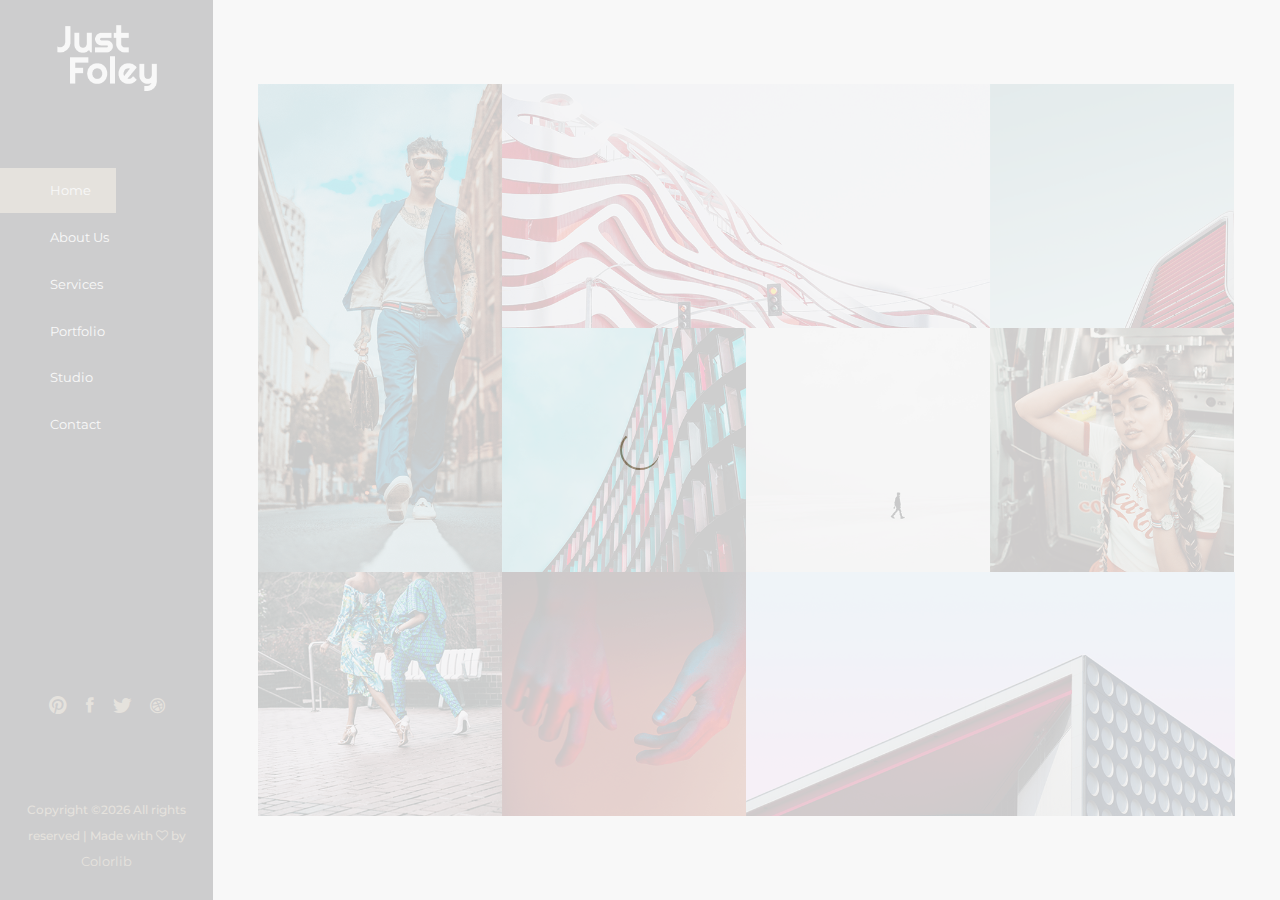
<file: index.html>
<!DOCTYPE html>
<html lang="en">
<head>
    <!-- ========== Meta Tags ========== -->
    <meta charset="UTF-8">
    <meta name="description" content="Just Foley">
    <meta name="keywords" content="Foley, Just Foley, Sound Artist, Mixing, AFX">
    <meta name="viewport" content="width=device-width, initial-scale=1, maximum-scale=1">
    <!-- ========== Title ========== -->
    <title> Just Foley</title>
    <!-- ========== Favicon Ico ========== -->
    <!--<link rel="icon" href="fav.ico">-->
    <!-- ========== STYLESHEETS ========== -->
    <!-- Bootstrap CSS -->
    <link href="assets/css/bootstrap.min.css" rel="stylesheet">
    <!-- Fonts Icon CSS -->
    <link href="assets/css/font-awesome.min.css" rel="stylesheet">
    <link href="assets/css/et-line.css" rel="stylesheet">
    <link href="assets/css/ionicons.min.css" rel="stylesheet">
    <!-- Carousel CSS -->
    <link href="assets/css/slick.css" rel="stylesheet">
    <!-- Magnific-popup -->
    <link rel="stylesheet" href="assets/css/magnific-popup.css">
    <!-- Animate CSS -->
    <link rel="stylesheet" href="assets/css/animate.min.css">
    <!-- Custom styles for this template -->
    <link href="assets/css/main.css" rel="stylesheet">
</head>
<body>
<div class="loader">
    <div class="loader-outter"></div>
    <div class="loader-inner"></div>
</div>

<div class="body-container container-fluid">
    <a class="menu-btn" href="javascript:void(0)">
        <i class="ion ion-grid"></i>
    </a>
    <div class="row justify-content-center">
        <!--=================== side menu ====================-->
        <div class="col-lg-2 col-md-3 col-12 menu_block">

            <!--logo -->
            <div class="logo_box">
                <a href="#">
                    <img src="assets/img/logo.png" alt="cocoon">
                </a>
            </div>
            <!--logo end-->

            <!--main menu -->
            <div class="side_menu_section">
                <ul class="menu_nav">
                    <li class="active">
                        <a href="index.html">
                            Home
                        </a>
                    </li>
                    <li>
                        <a href="about.html">
                            About Us
                        </a>
                    </li>
                    <li>
                        <a href="services.html">
                            Services
                        </a>
                    </li>
                    <li>
                        <a href="portfolio.html">
                            Portfolio
                        </a>
                    </li>
                    <li>
                        <a href="blog.html">
                            Studio
                        </a>
                    </li>
                    <li>
                        <a href="contact.html">
                            Contact
                        </a>
                    </li>
                </ul>
            </div>
            <!--main menu end -->

            <!--social and copyright -->
            <div class="side_menu_bottom">
                <div class="side_menu_bottom_inner">
                    <ul class="social_menu">
                        <li>
                            <a href="#"> <i class="ion ion-social-pinterest"></i> </a>
                        </li>
                        <li>
                            <a href="#"> <i class="ion ion-social-facebook"></i> </a>
                        </li>
                        <li>
                            <a href="#"> <i class="ion ion-social-twitter"></i> </a>
                        </li>
                        <li>
                            <a href="#"> <i class="ion ion-social-dribbble"></i> </a>
                        </li>
                    </ul>
                    <div class="copy_right">
                        <!-- Link back to Colorlib can't be removed. Template is licensed under CC BY 3.0. -->
                        <p class="copyright">Copyright &copy;<script>document.write(new Date().getFullYear());</script> All rights reserved | Made with <i class="fa fa-heart-o" aria-hidden="true"></i> by <a href="https://colorlib.com" target="_blank">Colorlib</a></p>
                        <!-- Link back to Colorlib can't be removed. Template is licensed under CC BY 3.0. -->
                    </div>
                </div>
            </div>
            <!--social and copyright end -->

        </div>
        <!--=================== side menu end====================-->

        <!--=================== content body ====================-->
        <div class="col-lg-10 col-md-9 col-12 body_block  align-content-center">
            <div class="portfolio">
                <div class="container-fluid">
                    <!--=================== masaonry portfolio start====================-->
                    <div class="grid img-container justify-content-center no-gutters">
                        <div class="grid-sizer col-sm-12 col-md-6 col-lg-3"></div>
                        <div class="grid-item branding  col-sm-12 col-md-6 col-lg-3">
                            <a href="assets/img/portfolio/home-port1.png" title="project name 1">
                                <div class="project_box_one">
                                    <img src="assets/img/portfolio/home-port1.png" alt="pro1" />
                                    <div class="product_info">
                                        <div class="product_info_text">
                                            <div class="product_info_text_inner">
                                                <i class="ion ion-plus"></i>
                                                <h4>project name</h4>
                                            </div>
                                        </div>
                                    </div>
                                </div>
                            </a>
                        </div>
                        <div class="grid-item  branding architecture  col-sm-12 col-md-6">
                            <a href="assets/img/portfolio/home-port2.png" title="project name 2">
                                <div class="project_box_one">
                                    <img src="assets/img/portfolio/home-port2.png" alt="pro1" />
                                    <div class="product_info">
                                        <div class="product_info_text">
                                            <div class="product_info_text_inner">
                                                <i class="ion ion-plus"></i>
                                                <h4>project name</h4>
                                            </div>
                                        </div>
                                    </div>
                                </div>
                            </a>
                        </div>
                        <div class="grid-item  design col-sm-12 col-md-6 col-lg-3">
                            <a href="assets/img/portfolio/home-port3.png" title="project name 5">
                                <div class="project_box_one">
                                    <img src="assets/img/portfolio/home-port3.png" alt="pro1" />
                                    <div class="product_info">
                                        <div class="product_info_text">
                                            <div class="product_info_text_inner">
                                                <i class="ion ion-plus"></i>
                                                <h4>project name</h4>
                                            </div>
                                        </div>
                                    </div>
                                </div>
                            </a>
                        </div>
                        <div class="grid-item  photography design col-sm-12 col-md-6 col-lg-3">
                            <a href="assets/img/portfolio/home-port4.png" title="project name 5">
                                <div class="project_box_one">
                                    <img src="assets/img/portfolio/home-port4.png" alt="pro1" />
                                    <div class="product_info">
                                        <div class="product_info_text">
                                            <div class="product_info_text_inner">
                                                <i class="ion ion-plus"></i>
                                                <h4>project name</h4>
                                            </div>
                                        </div>
                                    </div>
                                </div>
                            </a>
                        </div>
                        <div class="grid-item  branding photography  col-sm-12 col-md-6 col-lg-3">
                            <a href="assets/img/portfolio/home-port5.png" title="project name 5">
                                <div class="project_box_one">
                                    <img src="assets/img/portfolio/home-port5.png" alt="pro1" />
                                    <div class="product_info">
                                        <div class="product_info_text">
                                            <div class="product_info_text_inner">
                                                <i class="ion ion-plus"></i>
                                                <h4>project name</h4>
                                            </div>
                                        </div>
                                    </div>
                                </div>
                            </a>
                        </div>
                        <div class="grid-item   architecture design col-sm-12 col-md-6 col-lg-3">
                            <a href="assets/img/portfolio/home-port6.png" title="project name 5">
                                <div class="project_box_one">
                                    <img src="assets/img/portfolio/home-port6.png" alt="pro1" />
                                    <div class="product_info">
                                        <div class="product_info_text">
                                            <div class="product_info_text_inner">
                                                <i class="ion ion-plus"></i>
                                                <h4>project name</h4>
                                            </div>
                                        </div>
                                    </div>
                                </div>
                            </a>
                        </div>
                        <div class="grid-item  photography architecture col-sm-12 col-md-6 col-lg-3">
                            <a href="assets/img/portfolio/home-port7.png" title="project name 5">
                                <div class="project_box_one">
                                    <img src="assets/img/portfolio/home-port7.png" alt="pro1" />
                                    <div class="product_info">
                                        <div class="product_info_text">
                                            <div class="product_info_text_inner">
                                                <i class="ion ion-plus"></i>
                                                <h4>project name</h4>
                                            </div>
                                        </div>
                                    </div>
                                </div>
                            </a>
                        </div>
                        <div class="grid-item  branding design  col-sm-12 col-md-6 col-lg-3">
                            <a href="assets/img/portfolio/home-port8.png" title="project name 5">
                                <div class="project_box_one">
                                    <img src="assets/img/portfolio/home-port8.png" alt="pro1" />
                                    <div class="product_info">
                                        <div class="product_info_text">
                                            <div class="product_info_text_inner">
                                                <i class="ion ion-plus"></i>
                                                <h4>project name</h4>
                                            </div>
                                        </div>
                                    </div>
                                </div>
                            </a>
                        </div>
                        <div class="grid-item architecture  col-sm-12 col-md-6 col-lg-6">
                            <a href="assets/img/portfolio/home-port9.png" title="project name 4">
                                <div class="project_box_one">
                                    <img src="assets/img/portfolio/home-port9.png" alt="pro1" />
                                    <div class="product_info">
                                        <div class="product_info_text">
                                            <div class="product_info_text_inner">
                                                <i class="ion ion-plus"></i>
                                                <h4>project name</h4>
                                            </div>
                                        </div>
                                    </div>
                                </div>
                            </a>
                        </div>
                    </div>
                    <!--=================== masaonry portfolio end====================-->
                </div>
            </div>
        </div>
        <!--=================== content body end ====================-->
    </div>
</div>


<!-- jquery -->
<script src="assets/js/jquery.min.js"></script>
<!-- bootstrap -->
<script src="assets/js/popper.js"></script>
<script src="assets/js/bootstrap.min.js"></script>
<script src="assets/js/waypoints.min.js"></script>
<!--slick carousel -->
<script src="assets/js/slick.min.js"></script>
<!--Portfolio Filter-->
<script src="assets/js/imgloaded.js"></script>
<script src="assets/js/isotope.js"></script>
<!-- Magnific-popup -->
<script src="assets/js/jquery.magnific-popup.min.js"></script>
<!--Counter-->
<script src="assets/js/jquery.counterup.min.js"></script>
<!-- WOW JS -->
<script src="assets/js/wow.min.js"></script>
<!-- Custom js -->
<script src="assets/js/main.js"></script>
</body>
</html>
</file>
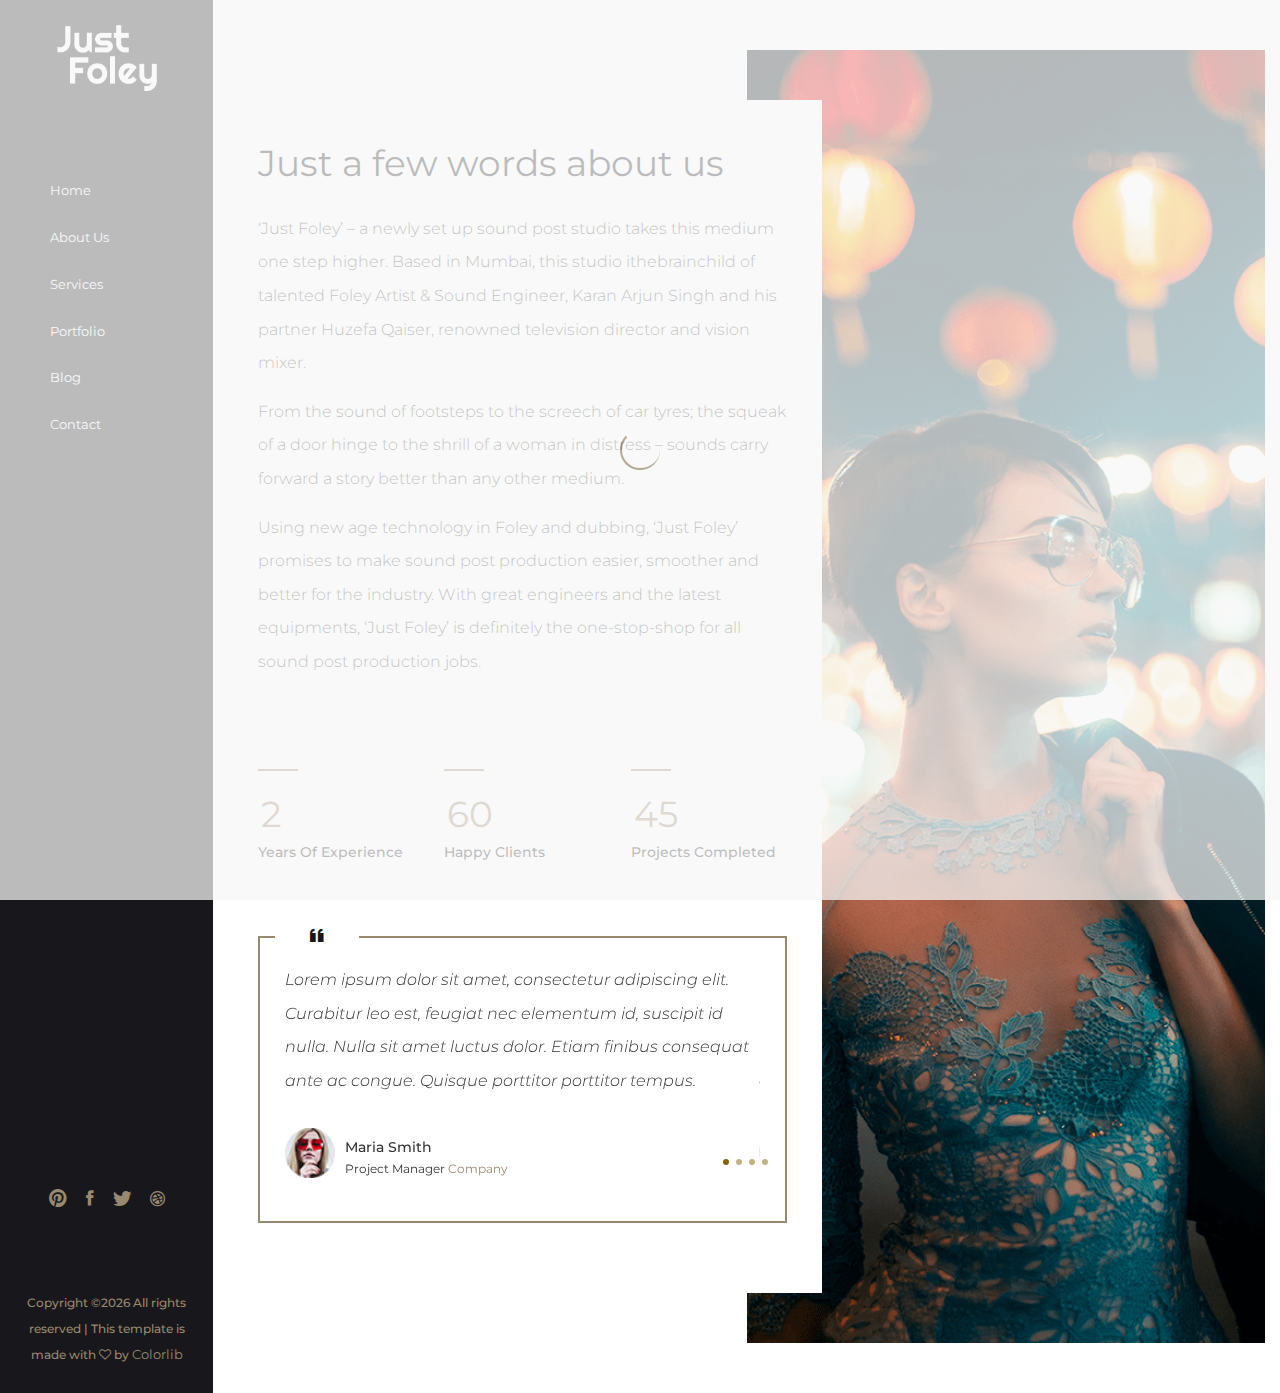
<file: about.html>
<!DOCTYPE html>
<html lang="en">
<head>
    <!-- ========== Meta Tags ========== -->
    <meta charset="UTF-8">
    <meta name="description" content="Just Foley">
    <meta name="keywords" content="Foley, Just Foley, Sound Artist, Mixing, AFX">
    <meta name="viewport" content="width=device-width, initial-scale=1, maximum-scale=1">
    <!-- ========== Title ========== -->
    <title> Just Foley</title>
    <!-- ========== Favicon Ico ========== -->
    <!--<link rel="icon" href="fav.ico">-->
    <!-- ========== STYLESHEETS ========== -->
    <!-- Bootstrap CSS -->
    <link href="assets/css/bootstrap.min.css" rel="stylesheet">
    <!-- Fonts Icon CSS -->
    <link href="assets/css/font-awesome.min.css" rel="stylesheet">
    <link href="assets/css/et-line.css" rel="stylesheet">
    <link href="assets/css/ionicons.min.css" rel="stylesheet">
    <!-- Carousel CSS -->
    <link href="assets/css/slick.css" rel="stylesheet">
    <!-- Magnific-popup -->
    <link rel="stylesheet" href="assets/css/magnific-popup.css">
    <!-- Animate CSS -->
    <link rel="stylesheet" href="assets/css/animate.min.css">
    <!-- Custom styles for this template -->
    <link href="assets/css/main.css" rel="stylesheet">
</head>
<body>
<div class="loader">
    <div class="loader-outter"></div>
    <div class="loader-inner"></div>
</div>

<div class="body-container container-fluid">
    <a class="menu-btn" href="javascript:void(0)">
        <i class="ion ion-grid"></i>
    </a>
    <div class="row justify-content-center">
        <!--=================== side menu ====================-->
        <div class="col-lg-2 col-md-3 col-12 menu_block">

            <!--logo -->
            <div class="logo_box">
                <a href="#">
                    <img src="assets/img/logo.png" alt="cocoon">
                </a>
            </div>
            <!--logo end-->

            <!--main menu -->
            <div class="side_menu_section">
                <ul class="menu_nav">
                    <li >
                        <a href="index.html">
                            Home
                        </a>
                    </li>
                    <li>
                        <a href="about.html">
                            About Us
                        </a>
                    </li>
                    <li>
                        <a href="services.html">
                            Services
                        </a>
                    </li>
                    <li>
                        <a href="portfolio.html">
                            Portfolio
                        </a>
                    </li>
                    <li>
                        <a href="blog.html">
                            Blog
                        </a>
                    </li>
                    <li>
                        <a href="contact.html">
                            Contact
                        </a>
                    </li>
                </ul>
            </div>
            <!--main menu end -->

            <!--social and copyright -->
            <div class="side_menu_bottom">
                <div class="side_menu_bottom_inner">
                    <ul class="social_menu">
                        <li>
                            <a href="#"> <i class="ion ion-social-pinterest"></i> </a>
                        </li>
                        <li>
                            <a href="#"> <i class="ion ion-social-facebook"></i> </a>
                        </li>
                        <li>
                            <a href="#"> <i class="ion ion-social-twitter"></i> </a>
                        </li>
                        <li>
                            <a href="#"> <i class="ion ion-social-dribbble"></i> </a>
                        </li>
                    </ul>
                    <div class="copy_right">
                        <!-- Link back to Colorlib can't be removed. Template is licensed under CC BY 3.0. -->
                        <p class="copyright">Copyright &copy;<script>document.write(new Date().getFullYear());</script> All rights reserved | This template is made with <i class="fa fa-heart-o" aria-hidden="true"></i> by <a href="https://colorlib.com" target="_blank">Colorlib</a></p>
                        <!-- Link back to Colorlib can't be removed. Template is licensed under CC BY 3.0. -->
                    </div>
                </div>
            </div>
            <!--social and copyright end -->

        </div>
        <!--=================== side menu end====================-->

        <!--=================== content body ====================-->
        <div class="col-lg-10 col-md-9 col-12 body_block  align-content-center">
            <div>
                <div class="img_card">
                    <div class="row justify-content-center">
                        <div class="col-md-6 col-7 content_section">
                            <div class="content_box">
                                <div class="content_box_inner">
                                    <div>
                                        <h3>
                                            Just a few words about us
                                        </h3>
                                        <p>
                                            &lsquo;Just Foley&rsquo; – a newly set up sound post studio takes this medium one step higher. Based in Mumbai, this studio ithebrainchild of talented Foley Artist & Sound Engineer, Karan Arjun Singh and his partner Huzefa Qaiser, renowned television director and vision mixer.
                                        </p>
                                        <p>
                                            From the sound of footsteps to the screech of car tyres; the squeak of a door hinge to the shrill of a woman in distress – sounds carry forward a story better than any other medium.
                                        </p>
                                        <p>
                                            Using new age technology in Foley and dubbing, &lsquo;Just Foley&rsquo; promises to make sound post production easier, smoother and better for the industry. With great engineers and the latest equipments, &lsquo;Just Foley&rsquo; is definitely the one-stop-shop for all sound post production jobs.
                                        </p>
                                        <!--=================== counter start====================-->
                                        <div class="pt50">
                                            <div class="row justify-content-center">
                                                <div class="col-12 col-md-4">
                                                    <div class="counter_box">
                                                        <div class="divider"></div>
                                                        <span class="counter">12</span>
                                                        <h5>Years of experience</h5>
                                                    </div>
                                                </div>
                                                <div class="col-12 col-md-4">
                                                    <div class="counter_box">
                                                        <div class="divider"></div>
                                                        <span class="counter">257</span>
                                                        <h5>happy clients</h5>
                                                    </div>
                                                </div>
                                                <div class="col-12 col-md-4">
                                                    <div class="counter_box">
                                                        <div class="divider"></div>
                                                        <span class="counter">192</span>
                                                        <h5>projects completed</h5>
                                                    </div>
                                                </div>
                                            </div>
                                        </div>
                                        <!--=================== counter end====================-->
                                    </div>
                                    <!--===================testimonial start====================-->
                                    <div class="testimonial_carousel mt50">

                                        <div class="testimonial_box">
                                            <p>
                                                Lorem ipsum dolor sit amet, consectetur adipiscing elit. Curabitur leo est, feugiat nec elementum id, suscipit id nulla. Nulla sit amet luctus dolor. Etiam finibus consequat ante ac congue. Quisque porttitor porttitor tempus.
                                            </p>
                                            <div class="testimonial_author">
                                                <img src="assets/img/user.png" alt="author">
                                                <h5>maria smith</h5>
                                                <p>project manager <span>company</span></p>
                                            </div>
                                        </div>

                                        <div class="testimonial_box">
                                            <p>
                                                Lorem ipsum dolor sit amet, consectetur adipiscing elit. Curabitur leo est, feugiat nec elementum id, suscipit id nulla. Nulla sit amet luctus dolor. Etiam finibus consequat ante ac congue. Quisque porttitor porttitor tempus.
                                            </p>
                                            <div class="testimonial_author">
                                                <img src="assets/img/user.png" alt="author">
                                                <h5>maria smith</h5>
                                                <p>project manager <span>company</span></p>
                                            </div>
                                        </div>

                                        <div class="testimonial_box">
                                            <p>
                                                Lorem ipsum dolor sit amet, consectetur adipiscing elit. Curabitur leo est, feugiat nec elementum id, suscipit id nulla. Nulla sit amet luctus dolor. Etiam finibus consequat ante ac congue. Quisque porttitor porttitor tempus.
                                            </p>
                                            <div class="testimonial_author">
                                                <img src="assets/img/user.png" alt="author">
                                                <h5>maria smith</h5>
                                                <p>project manager <span>company</span></p>
                                            </div>
                                        </div>

                                        <div class="testimonial_box">
                                            <p>
                                                Lorem ipsum dolor sit amet, consectetur adipiscing elit. Curabitur leo est, feugiat nec elementum id, suscipit id nulla. Nulla sit amet luctus dolor. Etiam finibus consequat ante ac congue. Quisque porttitor porttitor tempus.
                                            </p>
                                            <div class="testimonial_author">
                                                <img src="assets/img/user.png" alt="author">
                                                <h5>maria smith</h5>
                                                <p>project manager <span>company</span></p>
                                            </div>
                                        </div>
                                    </div>
                                    <!--===================testimonial end====================-->
                                </div>
                            </div>
                        </div>
                        <div class="col-md-6 col-5 img_section" style="background-image: url('assets/img/bg/about.png');"></div>
                    </div>
                </div>
            </div>
        </div>
        <!--=================== content body end ====================-->
    </div>
</div>

<!-- jquery -->
<script src="assets/js/jquery.min.js"></script>
<!-- bootstrap -->
<script src="assets/js/popper.js"></script>
<script src="assets/js/bootstrap.min.js"></script>
<script src="assets/js/waypoints.min.js"></script>
<!--slick carousel -->
<script src="assets/js/slick.min.js"></script>
<!--Portfolio Filter-->
<script src="assets/js/imgloaded.js"></script>
<script src="assets/js/isotope.js"></script>
<!-- Magnific-popup -->
<script src="assets/js/jquery.magnific-popup.min.js"></script>
<!--Counter-->
<script src="assets/js/jquery.counterup.min.js"></script>
<!-- WOW JS -->
<script src="assets/js/wow.min.js"></script>
<!-- Custom js -->
<script src="assets/js/main.js"></script>
</body>
</html>
</file>
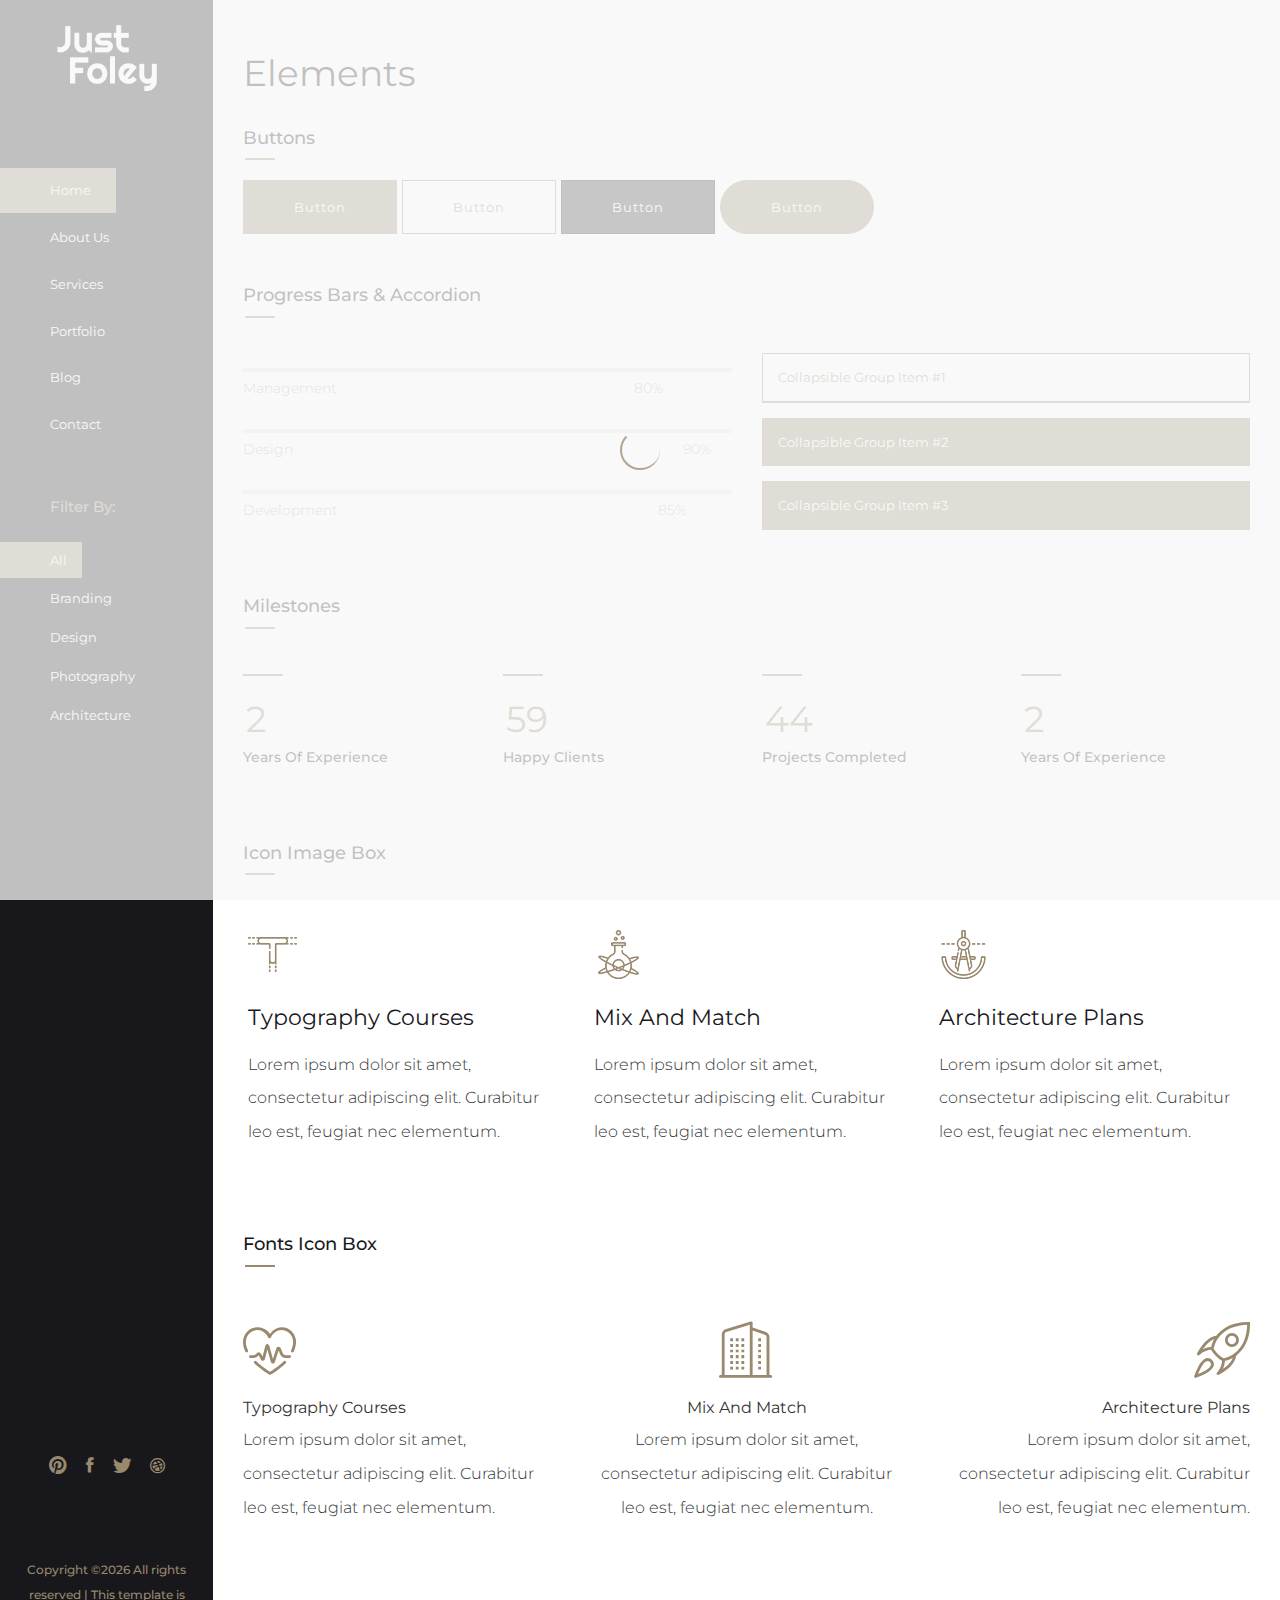
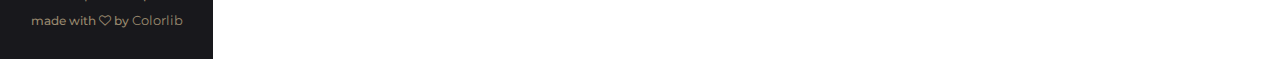
<file: elements.html>
<!DOCTYPE html>
<html lang="en">
<head>
    <!-- ========== Meta Tags ========== -->
    <meta charset="UTF-8">
    <meta name="description" content="Just Foley">
    <meta name="keywords" content="Foley, Just Foley, Sound Artist, Mixing, AFX">
    <meta name="viewport" content="width=device-width, initial-scale=1, maximum-scale=1">
    <!-- ========== Title ========== -->
    <title> Just Foley</title>
    <!-- ========== Favicon Ico ========== -->
    <!--<link rel="icon" href="fav.ico">-->
    <!-- ========== STYLESHEETS ========== -->
    <!-- Bootstrap CSS -->
    <link href="assets/css/bootstrap.min.css" rel="stylesheet">
    <!-- Fonts Icon CSS -->
    <link href="assets/css/font-awesome.min.css" rel="stylesheet">
    <link href="assets/css/et-line.css" rel="stylesheet">
    <link href="assets/css/ionicons.min.css" rel="stylesheet">
    <!-- Carousel CSS -->
    <link href="assets/css/slick.css" rel="stylesheet">
    <!-- Magnific-popup -->
    <link rel="stylesheet" href="assets/css/magnific-popup.css">
    <!-- Animate CSS -->
    <link rel="stylesheet" href="assets/css/animate.min.css">
    <!-- Custom styles for this template -->
    <link href="assets/css/main.css" rel="stylesheet">
</head>
<body>
<div class="loader">
    <div class="loader-outter"></div>
    <div class="loader-inner"></div>
</div>

<div class="body-container container-fluid">
    <a class="menu-btn" href="javascript:void(0)">
        <i class="ion ion-grid"></i>
    </a>
    <div class="row justify-content-center">
        <!--=================== side menu ====================-->
        <div class="col-lg-2 col-md-3 col-12 menu_block">

            <!--logo -->
            <div class="logo_box">
                <a href="#">
                    <img src="assets/img/logo.png" alt="cocoon">
                </a>
            </div>
            <!--logo end-->

            <!--main menu -->
            <div class="side_menu_section">
                <ul class="menu_nav">
                    <li class="active">
                        <a href="index.html">
                            Home
                        </a>
                    </li>
                    <li>
                        <a href="about.html">
                            About Us
                        </a>
                    </li>
                    <li>
                        <a href="services.html">
                            Services
                        </a>
                    </li>
                    <li>
                        <a href="portfolio.html">
                            Portfolio
                        </a>
                    </li>
                    <li>
                        <a href="blog.html">
                            Blog
                        </a>
                    </li>
                    <li>
                        <a href="contact.html">
                            Contact
                        </a>
                    </li>
                </ul>
            </div>
            <!--main menu end -->

            <!--filter menu -->
            <div class="side_menu_section">
                <h4 class="side_title">filter by:</h4>
                <ul  id="filtr-container"  class="filter_nav">
                    <li  data-filter="*" class="active"><a href="javascript:void(0)" >all</a></li>
                    <li data-filter=".branding"> <a href="javascript:void(0)">branding</a></li>
                    <li data-filter=".design"><a href="javascript:void(0)">design</a></li>
                    <li data-filter=".photography"><a href="javascript:void(0)">photography</a></li>
                    <li data-filter=".architecture"><a href="javascript:void(0)">architecture</a></li>
                </ul>
            </div>
            <!--filter menu end -->


            <!--social and copyright -->
            <div class="side_menu_bottom">
                <div class="side_menu_bottom_inner">
                    <ul class="social_menu">
                        <li>
                            <a href="#"> <i class="ion ion-social-pinterest"></i> </a>
                        </li>
                        <li>
                            <a href="#"> <i class="ion ion-social-facebook"></i> </a>
                        </li>
                        <li>
                            <a href="#"> <i class="ion ion-social-twitter"></i> </a>
                        </li>
                        <li>
                            <a href="#"> <i class="ion ion-social-dribbble"></i> </a>
                        </li>
                    </ul>
                    <div class="copy_right">
                        <!-- Link back to Colorlib can't be removed. Template is licensed under CC BY 3.0. -->
                        <p class="copyright">Copyright &copy;<script>document.write(new Date().getFullYear());</script> All rights reserved | This template is made with <i class="fa fa-heart-o" aria-hidden="true"></i> by <a href="https://colorlib.com" target="_blank">Colorlib</a></p>
                        <!-- Link back to Colorlib can't be removed. Template is licensed under CC BY 3.0. -->
                    </div>
                </div>
            </div>
            <!--social and copyright end -->

        </div>
        <!--=================== side menu end====================-->

        <!--=================== content body ====================-->
        <div class="col-lg-10 col-md-9 col-12 body_block  align-content-center">

            <div class="elements">
                <h3>Elements</h3>

                <!--button elements-->
                <div class="element_section mt30 mb50">
                    <div class="section_title">
                        <h4>buttons</h4>
                    </div>
                    <div class="section_content mt30">
                        <a href="#" class="btn btn-primary">Button</a>
                        <a href="#" class="btn btn-primary-outline">Button</a>
                        <a href="#" class="btn btn-dark">Button </a>
                        <a href="#" class="btn btn-primary btn-rounded">Button</a>
                    </div>
                </div>
                <!--button elements end-->

                <!--progress bars elements-->
                <div class="element_section mt30 mb50">
                    <div class="section_title">
                        <h4>progress bars & accordion</h4>
                    </div>
                    <div class="section_content mt30">
                        <div class="row justify-content-center">
                            <div class="col-12 col-md-6">
                                <div class="progress_container">

                                    <div class="single_progressbar">
                                        <div class="progress">
                                            <div class="progress-bar" role="progressbar" data-transitiongoal="80"></div>
                                        </div>
                                        <div class="progress_text">
                                            <span>Management</span>
                                            <span class="progress_num" style="left:80%;">80%</span>
                                        </div>
                                    </div>

                                    <div class="single_progressbar">
                                        <div class="progress">
                                            <div class="progress-bar" role="progressbar" data-transitiongoal="90"></div>
                                        </div>
                                        <div class="progress_text">
                                            <span>Design</span>
                                            <span class="progress_num" style="left:90%;">90%</span>
                                        </div>
                                    </div>

                                    <div class="single_progressbar">
                                        <div class="progress">
                                            <div class="progress-bar" role="progressbar" data-transitiongoal="85"></div>
                                        </div>
                                        <div class="progress_text">
                                            <span>Development</span>
                                            <span class="progress_num" style="left:85%;">85%</span>
                                        </div>
                                    </div>


                                </div>
                            </div>
                            <div class="col-12 col-md-6">

                                <div id="accordion" role="tablist">

                                    <div class="card accordion_card">
                                        <div class="card-header" role="tab" id="headingOne">
                                            <h5>
                                                <a data-toggle="collapse" href="#collapseOne" role="button" aria-expanded="true" aria-controls="collapseOne">
                                                    Collapsible Group Item #1
                                                </a>
                                            </h5>
                                        </div>
                                        <div id="collapseOne" class="collapse" role="tabpanel" aria-labelledby="headingOne" data-parent="#accordion">
                                            <div class="card-body">
                                                Anim pariatur cliche reprehenderit, enim eiusmod high life accusamus terry richardson ad squid. 3 wolf moon officia aute, non cupidatat skateboard dolor brunch. Food truck quinoa nesciunt laborum eiusmod. Brunch 3 wolf moon tempor, sunt aliqua put a bird on it squid single-origin coffee nulla assumenda shoreditch et. Nihil anim keffiyeh helvetica, craft beer labore wes anderson cred nesciunt sapiente ea proident. Ad vegan excepteur butcher vice lomo. Leggings occaecat craft beer farm-to-table, raw denim aesthetic synth nesciunt you probably haven't heard of them accusamus labore sustainable VHS.
                                            </div>
                                        </div>
                                    </div>


                                    <div class="card accordion_card">
                                        <div class="card-header" role="tab" id="headingTwo">
                                            <h5>
                                                <a class="collapsed" data-toggle="collapse" href="#collapseTwo" role="button" aria-expanded="false" aria-controls="collapseTwo">
                                                    Collapsible Group Item #2
                                                </a>
                                            </h5>
                                        </div>
                                        <div id="collapseTwo" class="collapse" role="tabpanel" aria-labelledby="headingTwo" data-parent="#accordion">
                                            <div class="card-body">
                                                Anim pariatur cliche reprehenderit, enim eiusmod high life accusamus terry richardson ad squid. 3 wolf moon officia aute, non cupidatat skateboard dolor brunch. Food truck quinoa nesciunt laborum eiusmod. Brunch 3 wolf moon tempor, sunt aliqua put a bird on it squid single-origin coffee nulla assumenda shoreditch et. Nihil anim keffiyeh helvetica, craft beer labore wes anderson cred nesciunt sapiente ea proident. Ad vegan excepteur butcher vice lomo. Leggings occaecat craft beer farm-to-table, raw denim aesthetic synth nesciunt you probably haven't heard of them accusamus labore sustainable VHS.
                                            </div>
                                        </div>
                                    </div>


                                    <div class="card accordion_card">
                                        <div class="card-header" role="tab" id="headingThree">
                                            <h5>
                                                <a class="collapsed" data-toggle="collapse" href="#collapseThree" role="button" aria-expanded="false" aria-controls="collapseThree">
                                                    Collapsible Group Item #3
                                                </a>
                                            </h5>
                                        </div>
                                        <div id="collapseThree" class="collapse" role="tabpanel" aria-labelledby="headingThree" data-parent="#accordion">
                                            <div class="card-body">
                                                Anim pariatur cliche reprehenderit, enim eiusmod high life accusamus terry richardson ad squid. 3 wolf moon officia aute, non cupidatat skateboard dolor brunch. Food truck quinoa nesciunt laborum eiusmod. Brunch 3 wolf moon tempor, sunt aliqua put a bird on it squid single-origin coffee nulla assumenda shoreditch et. Nihil anim keffiyeh helvetica, craft beer labore wes anderson cred nesciunt sapiente ea proident. Ad vegan excepteur butcher vice lomo. Leggings occaecat craft beer farm-to-table, raw denim aesthetic synth nesciunt you probably haven't heard of them accusamus labore sustainable VHS.
                                            </div>
                                        </div>
                                    </div>


                                </div>


                            </div>
                        </div>
                    </div>
                </div>
                <!--progress bars  elements end-->


                <!--counter elements-->
                <div class="element_section mt30 mb50">
                    <div class="section_title">
                        <h4>Milestones</h4>
                    </div>
                    <div class="section_content mt30">
                        <div class="row justify-content-center">
                            <div class="col-12 col-sm-6 col-md-3">
                                <div class="counter_box">
                                    <div class="divider"></div>
                                    <span class="counter">12</span>
                                    <h5>Years of experience</h5>
                                </div>
                            </div>
                            <div class="col-12 col-sm-6 col-md-3">
                                <div class="counter_box">
                                    <div class="divider"></div>
                                    <span class="counter">257</span>
                                    <h5>happy clients</h5>
                                </div>
                            </div>
                            <div class="col-12 col-sm-6 col-md-3">
                                <div class="counter_box">
                                    <div class="divider"></div>
                                    <span class="counter">192</span>
                                    <h5>projects completed</h5>
                                </div>
                            </div>
                            <div class="col-12 col-sm-6 col-md-3">
                                <div class="counter_box">
                                    <div class="divider"></div>
                                    <span class="counter">12</span>
                                    <h5>Years of experience</h5>
                                </div>
                            </div>
                        </div>
                    </div>
                </div>
                <!--counter elements end-->


                <!--Image icon box elements-->
                <div class="element_section mt30 mb50">
                    <div class="section_title">
                        <h4>icon image box</h4>
                    </div>
                    <div class="section_content mt30">
                        <div class="row justify-content-center">
                            <div class=" col-lg-4 col-12">
                                <div class="img_box_one text-left">
                                    <img src="assets/img/icons/typo.png" alt="services icon">
                                    <div class="content">
                                        <h5>
                                            Typography Courses
                                        </h5>
                                        <p>
                                            Lorem ipsum dolor sit amet, consectetur adipiscing elit. Curabitur leo est, feugiat nec elementum.
                                        </p>
                                    </div>
                                </div>
                            </div>
                            <div class=" col-lg-4  col-12">
                                <div class="img_box_one text-left">
                                    <img src="assets/img/icons/flask.png" alt="services icon">
                                    <div class="content">
                                        <h5>
                                            Mix and Match
                                        </h5>
                                        <p>
                                            Lorem ipsum dolor sit amet, consectetur adipiscing elit. Curabitur leo est, feugiat nec elementum.
                                        </p>
                                    </div>
                                </div>
                            </div>
                            <div class=" col-lg-4 col-12">
                                <div class="img_box_one text-left">
                                    <img src="assets/img/icons/compass.png" alt="services icon">
                                    <div class="content">
                                        <h5>
                                            Architecture Plans
                                        </h5>
                                        <p>
                                            Lorem ipsum dolor sit amet, consectetur adipiscing elit. Curabitur leo est, feugiat nec elementum.
                                        </p>
                                    </div>
                                </div>
                            </div>
                        </div>
                    </div>
                </div>
                <!--Image icon box end-->


                <!--Fonts icon box elements-->
                <div class="element_section mt30 mb50">
                    <div class="section_title">
                        <h4>Fonts icon box</h4>
                    </div>
                    <div class="section_content mt30">
                        <div class="row justify-content-center">
                            <div class=" col-lg-4 col-12">
                                <div class="icon_box_one text-left">
                                    <i class="lnr lnr-heart-pulse"></i>
                                    <div class="content">
                                        <h5>
                                            Typography Courses
                                        </h5>
                                        <p>
                                            Lorem ipsum dolor sit amet, consectetur adipiscing elit. Curabitur leo est, feugiat nec elementum.
                                        </p>
                                    </div>
                                </div>
                            </div>
                            <div class=" col-lg-4  col-12">
                                <div class="icon_box_one text-center">
                                    <i class="lnr lnr-apartment"></i>
                                    <div class="content">
                                        <h5>
                                            Mix and Match
                                        </h5>
                                        <p>
                                            Lorem ipsum dolor sit amet, consectetur adipiscing elit. Curabitur leo est, feugiat nec elementum.
                                        </p>
                                    </div>
                                </div>
                            </div>
                            <div class=" col-lg-4 col-12">
                                <div class="icon_box_one text-right">
                                    <i class="lnr lnr-rocket"></i>
                                    <div class="content">
                                        <h5>
                                            Architecture Plans
                                        </h5>
                                        <p>
                                            Lorem ipsum dolor sit amet, consectetur adipiscing elit. Curabitur leo est, feugiat nec elementum.
                                        </p>
                                    </div>
                                </div>
                            </div>
                        </div>
                    </div>
                </div>
                <!--Fonts icon box end-->


            </div>

        </div>
        <!--=================== content body end ====================-->
    </div>
</div>


<!-- jquery -->
<script src="assets/js/jquery.min.js"></script>
<!-- bootstrap -->
<script src="assets/js/popper.js"></script>
<script src="assets/js/bootstrap.min.js"></script>
<script src="assets/js/waypoints.min.js"></script>
<!--slick carousel -->
<script src="assets/js/slick.min.js"></script>
<!--Portfolio Filter-->
<script src="assets/js/imgloaded.js"></script>
<script src="assets/js/isotope.js"></script>
<!-- Magnific-popup -->
<script src="assets/js/jquery.magnific-popup.min.js"></script>
<!--Counter-->
<script src="assets/js/jquery.counterup.min.js"></script>
<!-- WOW JS -->
<script src="assets/js/wow.min.js"></script>
<!-- Progress bars JS -->
<script src="assets/js/bootstrap-progressbar.min.js"></script>
<!-- Custom js -->
<script src="assets/js/main.js"></script>
</body>
</html>
</file>
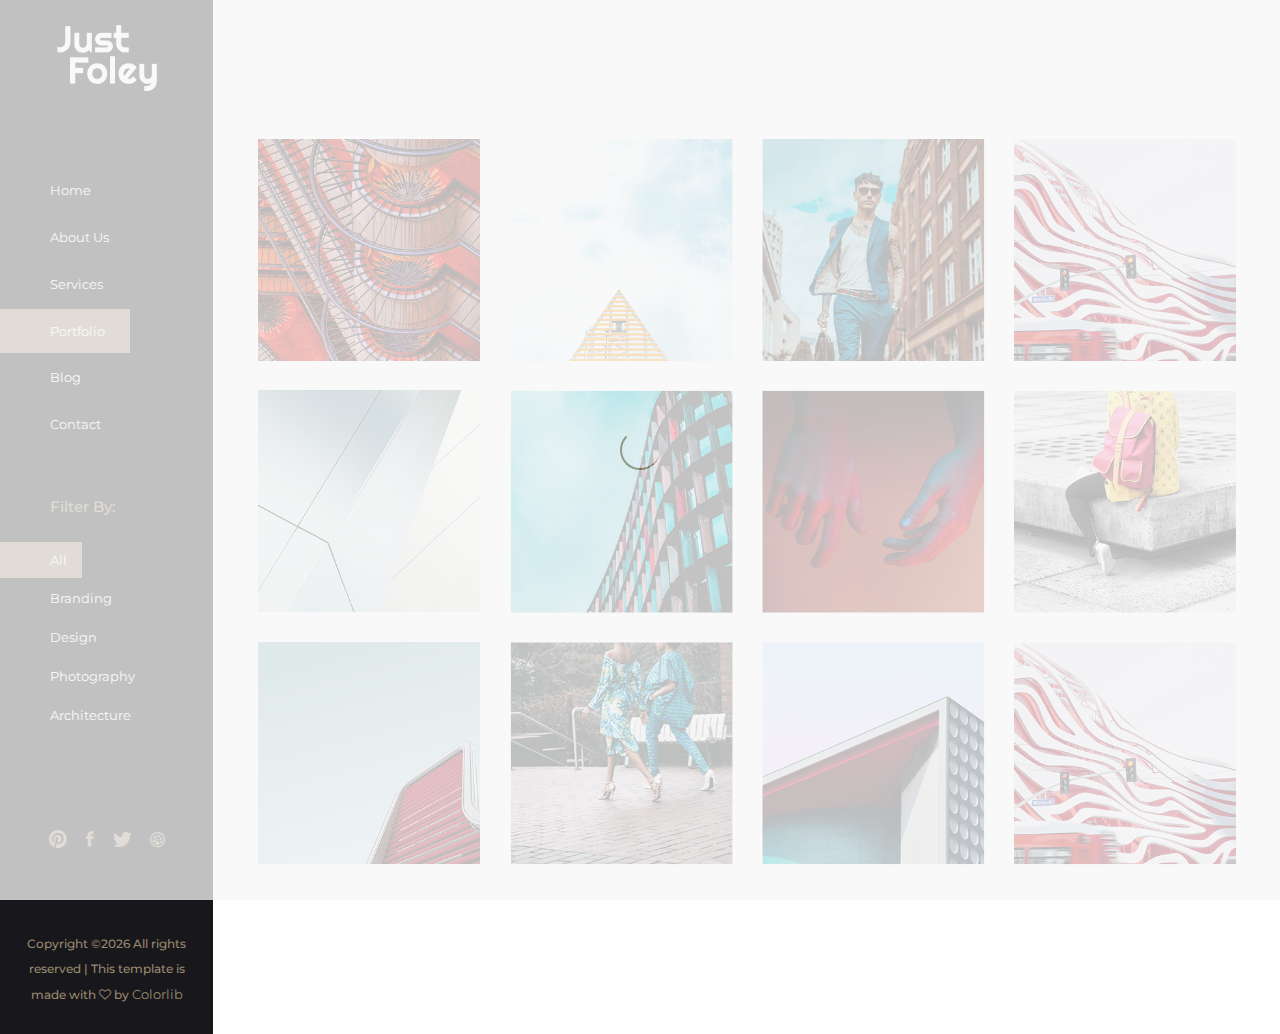
<file: portfolio.html>
<!DOCTYPE html>
<html lang="en">
<head>
    <!-- ========== Meta Tags ========== -->
    <meta charset="UTF-8">
    <meta name="description" content="Just Foley">
    <meta name="keywords" content="Foley, Just Foley, Sound Artist, Mixing, AFX">
    <meta name="viewport" content="width=device-width, initial-scale=1, maximum-scale=1">
    <!-- ========== Title ========== -->
    <title> Just Foley</title>
    <!-- ========== Favicon Ico ========== -->
    <!--<link rel="icon" href="fav.ico">-->
    <!-- ========== STYLESHEETS ========== -->
    <!-- Bootstrap CSS -->
    <link href="assets/css/bootstrap.min.css" rel="stylesheet">
    <!-- Fonts Icon CSS -->
    <link href="assets/css/font-awesome.min.css" rel="stylesheet">
    <link href="assets/css/et-line.css" rel="stylesheet">
    <link href="assets/css/ionicons.min.css" rel="stylesheet">
    <!-- Carousel CSS -->
    <link href="assets/css/slick.css" rel="stylesheet">
    <!-- Magnific-popup -->
    <link rel="stylesheet" href="assets/css/magnific-popup.css">
    <!-- Animate CSS -->
    <link rel="stylesheet" href="assets/css/animate.min.css">
    <!-- Custom styles for this template -->
    <link href="assets/css/main.css" rel="stylesheet">
</head>
<body>
<div class="loader">
    <div class="loader-outter"></div>
    <div class="loader-inner"></div>
</div>

<div class="body-container container-fluid">
    <a class="menu-btn" href="javascript:void(0)">
        <i class="ion ion-grid"></i>
    </a>
    <div class="row justify-content-center">
        <!--=================== side menu ====================-->
        <div class="col-lg-2 col-md-3 col-12 menu_block">

            <!--logo -->
            <div class="logo_box">
                <a href="#">
                    <img src="assets/img/logo.png" alt="cocoon">
                </a>
            </div>
            <!--logo end-->

            <!--main menu -->
            <div class="side_menu_section">
                <ul class="menu_nav">
                    <li>
                        <a href="index.html">
                            Home
                        </a>
                    </li>
                    <li>
                        <a href="about.html">
                            About Us
                        </a>
                    </li>
                    <li>
                        <a href="services.html">
                            Services
                        </a>
                    </li>
                    <li class="active">
                        <a href="portfolio.html">
                            Portfolio
                        </a>
                    </li>
                    <li>
                        <a href="blog.html">
                            Blog
                        </a>
                    </li>
                    <li>
                        <a href="contact.html">
                            Contact
                        </a>
                    </li>
                </ul>
            </div>
            <!--main menu end -->

            <!--filter menu -->
            <div class="side_menu_section">
                <h4 class="side_title">filter by:</h4>
                <ul  id="filtr-container"  class="filter_nav">
                    <li  data-filter="*" class="active"><a href="javascript:void(0)" >all</a></li>
                    <li data-filter=".branding"> <a href="javascript:void(0)">branding</a></li>
                    <li data-filter=".design"><a href="javascript:void(0)">design</a></li>
                    <li data-filter=".photography"><a href="javascript:void(0)">photography</a></li>
                    <li data-filter=".architecture"><a href="javascript:void(0)">architecture</a></li>
                </ul>
            </div>
            <!--filter menu end -->


            <!--social and copyright -->
            <div class="side_menu_bottom">
                <div class="side_menu_bottom_inner">
                    <ul class="social_menu">
                        <li>
                            <a href="#"> <i class="ion ion-social-pinterest"></i> </a>
                        </li>
                        <li>
                            <a href="#"> <i class="ion ion-social-facebook"></i> </a>
                        </li>
                        <li>
                            <a href="#"> <i class="ion ion-social-twitter"></i> </a>
                        </li>
                        <li>
                            <a href="#"> <i class="ion ion-social-dribbble"></i> </a>
                        </li>
                    </ul>
                    <div class="copy_right">
                        <!-- Link back to Colorlib can't be removed. Template is licensed under CC BY 3.0. -->
                        <p class="copyright">Copyright &copy;<script>document.write(new Date().getFullYear());</script> All rights reserved | This template is made with <i class="fa fa-heart-o" aria-hidden="true"></i> by <a href="https://colorlib.com" target="_blank">Colorlib</a></p>
                        <!-- Link back to Colorlib can't be removed. Template is licensed under CC BY 3.0. -->
                    </div>
                </div>
            </div>
            <!--social and copyright end -->

        </div>
        <!--=================== side menu end====================-->

        <!--=================== content body ====================-->
        <div class="col-lg-10 col-md-9 col-12 body_block  align-content-center">
            <!--=================== filter portfolio start====================-->
            <div class="portfolio gutters grid img-container">
                <div class="grid-sizer col-sm-12 col-md-6 col-lg-3"></div>
                <div class="grid-item branding  col-sm-12 col-md-6 col-lg-3">
                    <a href="assets/img/portfolio/port1.png" title="project name 1">
                        <div class="project_box_one">
                            <img src="assets/img/portfolio/port1.png" alt="pro1" />
                            <div class="product_info">
                                <div class="product_info_text">
                                    <div class="product_info_text_inner">
                                        <i class="ion ion-plus"></i>
                                        <h4>project name</h4>
                                    </div>
                                </div>
                            </div>
                        </div>
                    </a>
                </div>
                <div class="grid-item  branding architecture  col-md-6 col-lg-3">
                    <a href="assets/img/portfolio/port2.png" title="project name 2">
                        <div class="project_box_one">
                            <img src="assets/img/portfolio/port2.png" alt="pro1" />
                            <div class="product_info">
                                <div class="product_info_text">
                                    <div class="product_info_text_inner">
                                        <i class="ion ion-plus"></i>
                                        <h4>project name</h4>
                                    </div>
                                </div>
                            </div>
                        </div>
                    </a>
                </div>
                <div class="grid-item  design col-sm-12 col-md-6 col-lg-3">
                    <a href="assets/img/portfolio/port3.png" title="project name 5">
                        <div class="project_box_one">
                            <img src="assets/img/portfolio/port3.png" alt="pro1" />
                            <div class="product_info">
                                <div class="product_info_text">
                                    <div class="product_info_text_inner">
                                        <i class="ion ion-plus"></i>
                                        <h4>project name</h4>
                                    </div>
                                </div>
                            </div>
                        </div>
                    </a>
                </div>
                <div class="grid-item  photography design col-sm-12 col-md-6 col-lg-3">
                    <a href="assets/img/portfolio/port4.png" title="project name 5">
                        <div class="project_box_one">
                            <img src="assets/img/portfolio/port4.png" alt="pro1" />
                            <div class="product_info">
                                <div class="product_info_text">
                                    <div class="product_info_text_inner">
                                        <i class="ion ion-plus"></i>
                                        <h4>project name</h4>
                                    </div>
                                </div>
                            </div>
                        </div>
                    </a>
                </div>
                <div class="grid-item  branding photography  col-sm-12 col-md-6 col-lg-3">
                    <a href="assets/img/portfolio/port5.png" title="project name 5">
                        <div class="project_box_one">
                            <img src="assets/img/portfolio/port5.png" alt="pro1" />
                            <div class="product_info">
                                <div class="product_info_text">
                                    <div class="product_info_text_inner">
                                        <i class="ion ion-plus"></i>
                                        <h4>project name</h4>
                                    </div>
                                </div>
                            </div>
                        </div>
                    </a>
                </div>
                <div class="grid-item   architecture design col-sm-12 col-md-6 col-lg-3">
                    <a href="assets/img/portfolio/port6.png" title="project name 5">
                        <div class="project_box_one">
                            <img src="assets/img/portfolio/port6.png" alt="pro1" />
                            <div class="product_info">
                                <div class="product_info_text">
                                    <div class="product_info_text_inner">
                                        <i class="ion ion-plus"></i>
                                        <h4>project name</h4>
                                    </div>
                                </div>
                            </div>
                        </div>
                    </a>
                </div>
                <div class="grid-item  photography architecture col-sm-12 col-md-6 col-lg-3">
                    <a href="assets/img/portfolio/port7.png" title="project name 5">
                        <div class="project_box_one">
                            <img src="assets/img/portfolio/port7.png" alt="pro1" />
                            <div class="product_info">
                                <div class="product_info_text">
                                    <div class="product_info_text_inner">
                                        <i class="ion ion-plus"></i>
                                        <h4>project name</h4>
                                    </div>
                                </div>
                            </div>
                        </div>
                    </a>
                </div>
                <div class="grid-item  branding design  col-sm-12 col-md-6 col-lg-3">
                    <a href="assets/img/portfolio/port8.png" title="project name 5">
                        <div class="project_box_one">
                            <img src="assets/img/portfolio/port8.png" alt="pro1" />
                            <div class="product_info">
                                <div class="product_info_text">
                                    <div class="product_info_text_inner">
                                        <i class="ion ion-plus"></i>
                                        <h4>project name</h4>
                                    </div>
                                </div>
                            </div>
                        </div>
                    </a>
                </div>
                <div class="grid-item architecture  col-sm-12 col-md-6 col-lg-3">
                    <a href="assets/img/portfolio/port9.png" title="project name 4">
                        <div class="project_box_one">
                            <img src="assets/img/portfolio/port9.png" alt="pro1" />
                            <div class="product_info">
                                <div class="product_info_text">
                                    <div class="product_info_text_inner">
                                        <i class="ion ion-plus"></i>
                                        <h4>project name</h4>
                                    </div>
                                </div>
                            </div>
                        </div>
                    </a>
                </div>
                <div class="grid-item  photography architecture col-sm-12 col-md-6 col-lg-3">
                    <a href="assets/img/portfolio/port10.png" title="project name 5">
                        <div class="project_box_one">
                            <img src="assets/img/portfolio/port10.png" alt="pro1" />
                            <div class="product_info">
                                <div class="product_info_text">
                                    <div class="product_info_text_inner">
                                        <i class="ion ion-plus"></i>
                                        <h4>project name</h4>
                                    </div>
                                </div>
                            </div>
                        </div>
                    </a>
                </div>
                <div class="grid-item  branding design  col-sm-12 col-md-6 col-lg-3">
                    <a href="assets/img/portfolio/port11.png" title="project name 5">
                        <div class="project_box_one">
                            <img src="assets/img/portfolio/port11.png" alt="pro1" />
                            <div class="product_info">
                                <div class="product_info_text">
                                    <div class="product_info_text_inner">
                                        <i class="ion ion-plus"></i>
                                        <h4>project name</h4>
                                    </div>
                                </div>
                            </div>
                        </div>
                    </a>
                </div>
                <div class="grid-item architecture  col-sm-12 col-md-6 col-lg-3">
                    <a href="assets/img/portfolio/port4.png" title="project name 4">
                        <div class="project_box_one">
                            <img src="assets/img/portfolio/port4.png" alt="pro1" />
                            <div class="product_info">
                                <div class="product_info_text">
                                    <div class="product_info_text_inner">
                                        <i class="ion ion-plus"></i>
                                        <h4>project name</h4>
                                    </div>
                                </div>
                            </div>
                        </div>
                    </a>
                </div>
            </div>
            <!--=================== filter portfolio end====================-->
        </div>
        <!--=================== content body end ====================-->
    </div>
</div>



<!-- jquery -->
<script src="assets/js/jquery.min.js"></script>
<!-- bootstrap -->
<script src="assets/js/popper.js"></script>
<script src="assets/js/bootstrap.min.js"></script>
<script src="assets/js/waypoints.min.js"></script>
<!--slick carousel -->
<script src="assets/js/slick.min.js"></script>
<!--Portfolio Filter-->
<script src="assets/js/imgloaded.js"></script>
<script src="assets/js/isotope.js"></script>
<!-- Magnific-popup -->
<script src="assets/js/jquery.magnific-popup.min.js"></script>
<!--Counter-->
<script src="assets/js/jquery.counterup.min.js"></script>
<!-- WOW JS -->
<script src="assets/js/wow.min.js"></script>
<!-- Custom js -->
<script src="assets/js/main.js"></script>
</body>
</html>
</file>
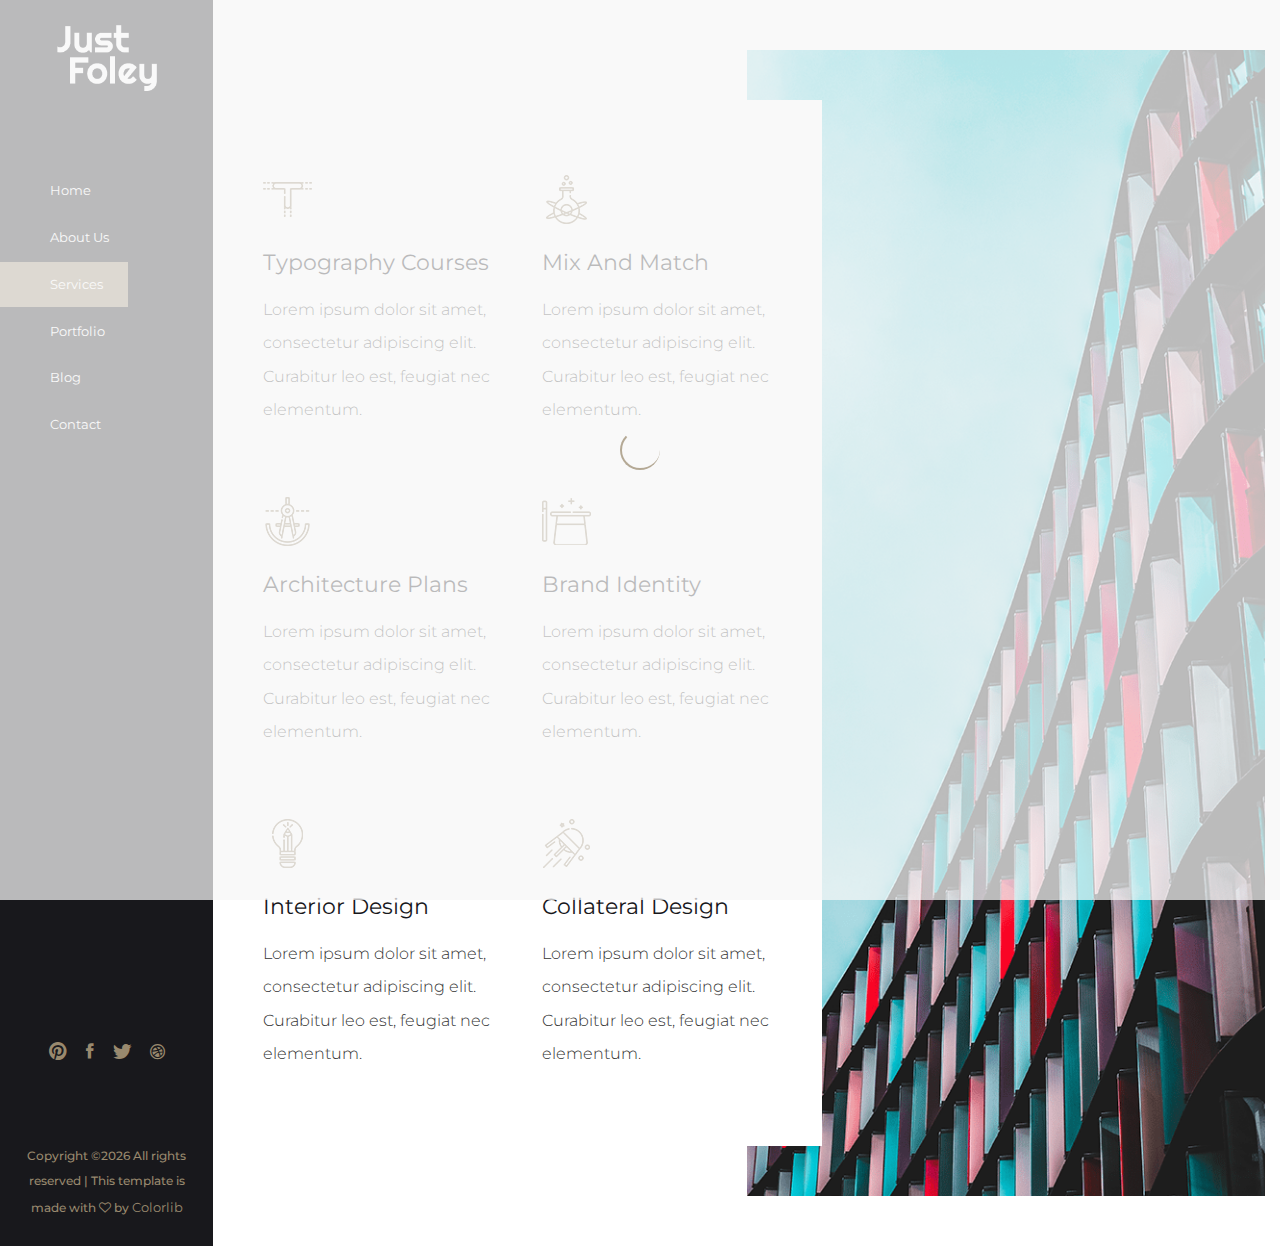
<file: services.html>
<!DOCTYPE html>
<html lang="en">
<head>
    <!-- ========== Meta Tags ========== -->
    <meta charset="UTF-8">
    <meta name="description" content="Just Foley">
    <meta name="keywords" content="Foley, Just Foley, Sound Artist, Mixing, AFX">
    <meta name="viewport" content="width=device-width, initial-scale=1, maximum-scale=1">
    <!-- ========== Title ========== -->
    <title> Just Foley</title>
    <!-- ========== Favicon Ico ========== -->
    <!--<link rel="icon" href="fav.ico">-->
    <!-- ========== STYLESHEETS ========== -->
    <!-- Bootstrap CSS -->
    <link href="assets/css/bootstrap.min.css" rel="stylesheet">
    <!-- Fonts Icon CSS -->
    <link href="assets/css/font-awesome.min.css" rel="stylesheet">
    <link href="assets/css/et-line.css" rel="stylesheet">
    <link href="assets/css/ionicons.min.css" rel="stylesheet">
    <!-- Carousel CSS -->
    <link href="assets/css/slick.css" rel="stylesheet">
    <!-- Magnific-popup -->
    <link rel="stylesheet" href="assets/css/magnific-popup.css">
    <!-- Animate CSS -->
    <link rel="stylesheet" href="assets/css/animate.min.css">
    <!-- Custom styles for this template -->
    <link href="assets/css/main.css" rel="stylesheet">
</head>
<body>
<div class="loader">
    <div class="loader-outter"></div>
    <div class="loader-inner"></div>
</div>

<div class="body-container container-fluid">

    <!--=================== menu Button show in small screens ====================-->
    <a class="menu-btn" href="javascript:void(0)">
        <i class="ion ion-grid"></i>
    </a>
    <!--=================== menu Button end====================-->

    <div class="row justify-content-center">
        <!--=================== side menu ====================-->
        <div class="col-lg-2 col-md-3 col-12 menu_block">

            <!--logo -->
            <div class="logo_box">
                <a href="#">
                    <img src="assets/img/logo.png" alt="cocoon">
                </a>
            </div>
            <!--logo end-->

            <!--main menu -->
            <div class="side_menu_section">
                <ul class="menu_nav">
                    <li >
                        <a href="index.html">
                            Home
                        </a>
                    </li>
                    <li>
                        <a href="about.html">
                            About Us
                        </a>
                    </li>
                    <li class="active">
                        <a href="services.html">
                            Services
                        </a>
                    </li>
                    <li>
                        <a href="portfolio.html">
                            Portfolio
                        </a>
                    </li>
                    <li>
                        <a href="blog.html">
                            Blog
                        </a>
                    </li>
                    <li>
                        <a href="contact.html">
                            Contact
                        </a>
                    </li>
                </ul>
            </div>
            <!--main menu end -->

            <!--social and copyright -->
            <div class="side_menu_bottom">
                <div class="side_menu_bottom_inner">
                    <ul class="social_menu">
                        <li>
                            <a href="#"> <i class="ion ion-social-pinterest"></i> </a>
                        </li>
                        <li>
                            <a href="#"> <i class="ion ion-social-facebook"></i> </a>
                        </li>
                        <li>
                            <a href="#"> <i class="ion ion-social-twitter"></i> </a>
                        </li>
                        <li>
                            <a href="#"> <i class="ion ion-social-dribbble"></i> </a>
                        </li>
                    </ul>
                    <div class="copy_right">
                        <!-- Link back to Colorlib can't be removed. Template is licensed under CC BY 3.0. -->
                        <p class="copyright">Copyright &copy;<script>document.write(new Date().getFullYear());</script> All rights reserved | This template is made with <i class="fa fa-heart-o" aria-hidden="true"></i> by <a href="https://colorlib.com" target="_blank">Colorlib</a></p>
                        <!-- Link back to Colorlib can't be removed. Template is licensed under CC BY 3.0. -->
                    </div>
                </div>
            </div>
            <!--social and copyright end -->

        </div>
        <!--=================== side menu end====================-->

        <!--=================== content body ====================-->
        <div class="col-lg-10 col-md-9 col-12 body_block  align-content-center">
            <div>
<!--=================== image card start here  (has two section left and right )====================-->
                <div class="img_card">
                    <div class="row justify-content-center">
                        <div class="col-md-6 col-7 content_section">
                            <div class="content_box">
                                <div class="content_box_inner">
                                    <div class="row justify-content-center">
<!--=================== services boxes start here  ====================-->
                                        <div class="col-md-6 col-12">
                                            <div class="img_box_one text-left">
                                                <img src="assets/img/icons/typo.png" alt="services icon">
                                                <div class="content">
                                                    <h5>
                                                        Typography Courses
                                                    </h5>
                                                    <p>
                                                        Lorem ipsum dolor sit amet, consectetur adipiscing elit. Curabitur leo est, feugiat nec elementum.
                                                    </p>
                                                </div>
                                            </div>
                                        </div>
                                        <div class="col-md-6 col-12">
                                            <div class="img_box_one text-left">
                                                <img src="assets/img/icons/flask.png" alt="services icon">
                                                <div class="content">
                                                    <h5>
                                                        Mix and Match
                                                    </h5>
                                                    <p>
                                                        Lorem ipsum dolor sit amet, consectetur adipiscing elit. Curabitur leo est, feugiat nec elementum.
                                                    </p>
                                                </div>
                                            </div>
                                        </div>
                                        <div class="col-md-6 col-12">
                                            <div class="img_box_one text-left">
                                                <img src="assets/img/icons/compass.png" alt="services icon">
                                                <div class="content">
                                                    <h5>
                                                        Architecture Plans
                                                    </h5>
                                                    <p>
                                                        Lorem ipsum dolor sit amet, consectetur adipiscing elit. Curabitur leo est, feugiat nec elementum.
                                                    </p>
                                                </div>
                                            </div>
                                        </div>
                                        <div class="col-md-6 col-12">
                                            <div class="img_box_one text-left">
                                                <img src="assets/img/icons/magic.png" alt="services icon">
                                                <div class="content">
                                                    <h5>
                                                        Brand Identity
                                                    </h5>
                                                    <p>
                                                        Lorem ipsum dolor sit amet, consectetur adipiscing elit. Curabitur leo est, feugiat nec elementum.
                                                    </p>
                                                </div>
                                            </div>
                                        </div>
                                        <div class="col-md-6 col-12">
                                            <div class="img_box_one text-left">
                                                <img src="assets/img/icons/idea.png" alt="services icon">
                                                <div class="content">
                                                    <h5>
                                                        Interior Design
                                                    </h5>
                                                    <p>
                                                        Lorem ipsum dolor sit amet, consectetur adipiscing elit. Curabitur leo est, feugiat nec elementum.
                                                    </p>
                                                </div>
                                            </div>
                                        </div>
                                        <div class="col-md-6 col-12">
                                            <div class="img_box_one text-left">
                                                <img src="assets/img/icons/satelite.png" alt="services icon">
                                                <div class="content">
                                                    <h5>
                                                        Collateral Design
                                                    </h5>
                                                    <p>
                                                        Lorem ipsum dolor sit amet, consectetur adipiscing elit. Curabitur leo est, feugiat nec elementum.
                                                    </p>
                                                </div>
                                            </div>
                                        </div>
 <!--=================== services boxes end here  ====================-->
                                    </div>
                                </div>
                            </div>
                        </div>
                        <div class="col-md-6 col-5 img_section" style="background-image: url('assets/img/bg/service_bg.png');"></div>
                    </div>
                </div>
<!--=================== image card end here ====================-->
            </div>
        </div>
        <!--=================== content body end ====================-->
    </div>
</div>


<!-- jquery -->
<script src="assets/js/jquery.min.js"></script>
<!-- bootstrap -->
<script src="assets/js/popper.js"></script>
<script src="assets/js/bootstrap.min.js"></script>
<script src="assets/js/waypoints.min.js"></script>
<!--slick carousel -->
<script src="assets/js/slick.min.js"></script>
<!--Portfolio Filter-->
<script src="assets/js/imgloaded.js"></script>
<script src="assets/js/isotope.js"></script>
<!-- Magnific-popup -->
<script src="assets/js/jquery.magnific-popup.min.js"></script>
<!--Counter-->
<script src="assets/js/jquery.counterup.min.js"></script>
<!-- WOW JS -->
<script src="assets/js/wow.min.js"></script>
<!-- Custom js -->
<script src="assets/js/main.js"></script>
</body>
</html>
</file>
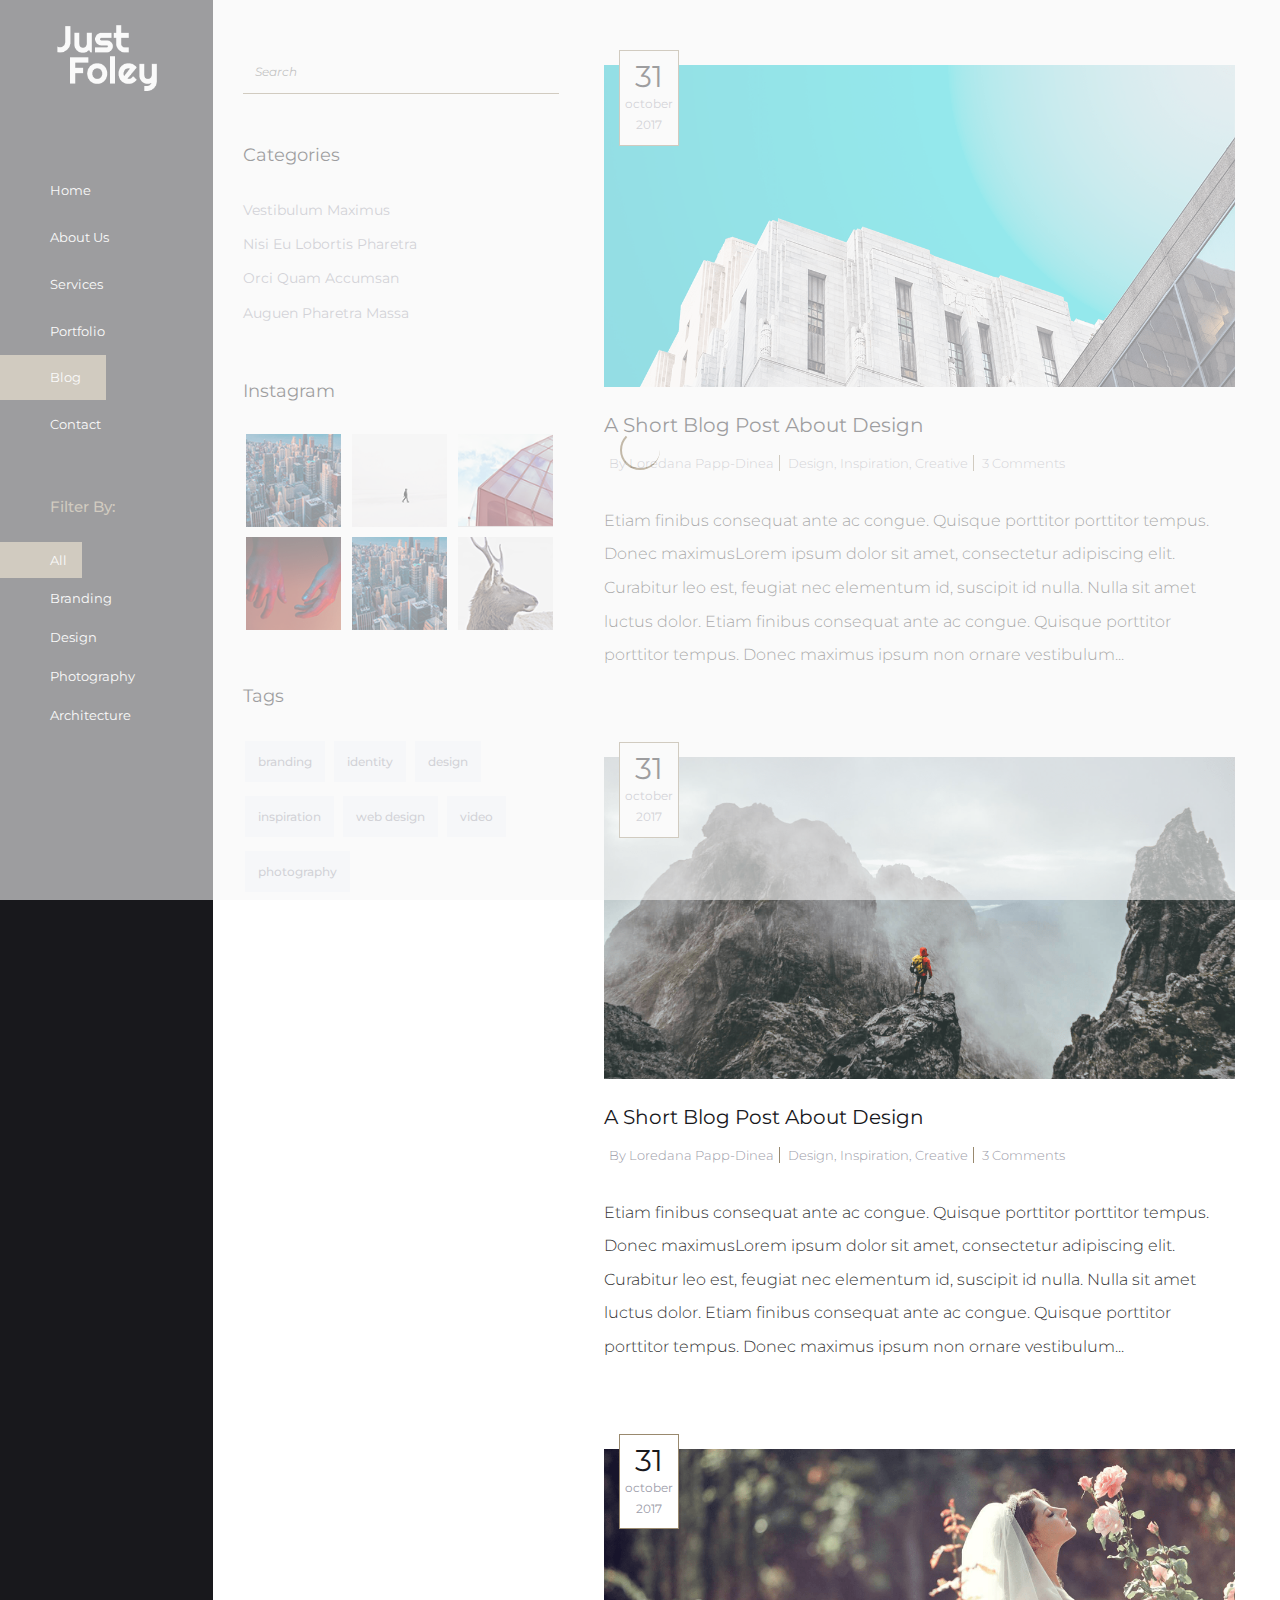
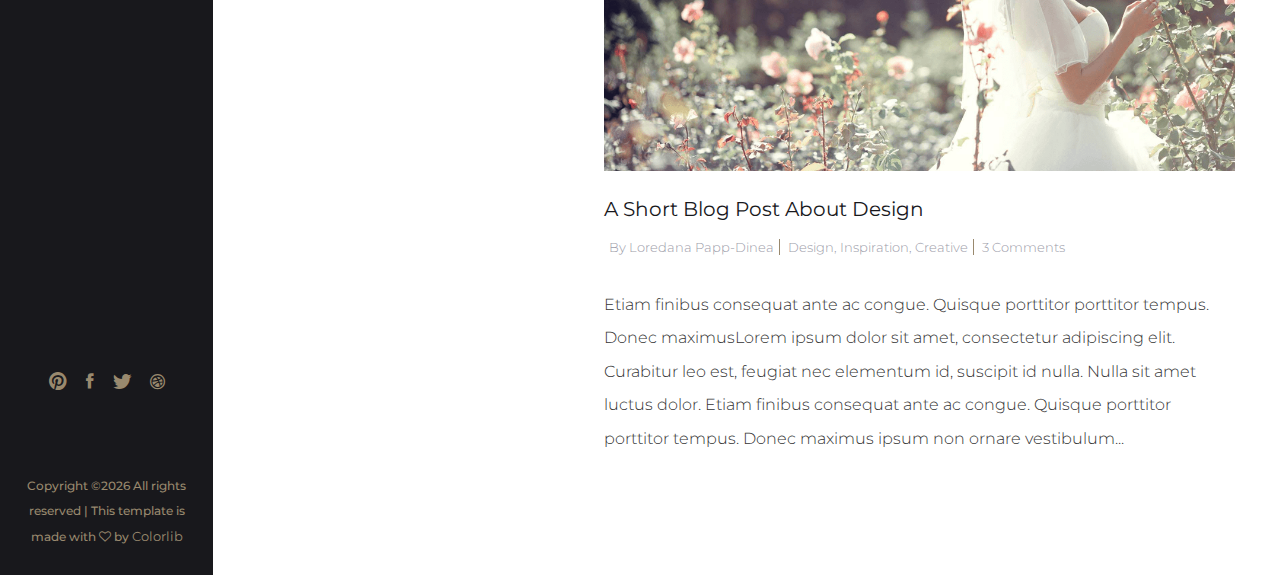
<file: studio.html>
<!DOCTYPE html>
<html lang="en">
<head>
    <!-- ========== Meta Tags ========== -->
    <meta charset="UTF-8">
    <meta name="description" content="Just Foley">
    <meta name="keywords" content="Foley, Just Foley, Sound Artist, Mixing, AFX">
    <meta name="viewport" content="width=device-width, initial-scale=1, maximum-scale=1">
    <!-- ========== Title ========== -->
    <title> Just Foley</title>
    <!-- ========== Favicon Ico ========== -->
    <!--<link rel="icon" href="fav.ico">-->
    <!-- ========== STYLESHEETS ========== -->
    <!-- Bootstrap CSS -->
    <link href="assets/css/bootstrap.min.css" rel="stylesheet">
    <!-- Fonts Icon CSS -->
    <link href="assets/css/font-awesome.min.css" rel="stylesheet">
    <link href="assets/css/et-line.css" rel="stylesheet">
    <link href="assets/css/ionicons.min.css" rel="stylesheet">
    <!-- Carousel CSS -->
    <link href="assets/css/slick.css" rel="stylesheet">
    <!-- Magnific-popup -->
    <link rel="stylesheet" href="assets/css/magnific-popup.css">
    <!-- Animate CSS -->
    <link rel="stylesheet" href="assets/css/animate.min.css">
    <!-- Custom styles for this template -->
    <link href="assets/css/main.css" rel="stylesheet">
</head>
<body>
<div class="loader">
    <div class="loader-outter"></div>
    <div class="loader-inner"></div>
</div>

<div class="body-container container-fluid">
    <a class="menu-btn" href="javascript:void(0)">
        <i class="ion ion-grid"></i>
    </a>
    <div class="row justify-content-center">
        <!--=================== side menu ====================-->
        <div class="col-lg-2 col-md-3 col-12 menu_block">

            <!--logo -->
            <div class="logo_box">
                <a href="#">
                    <img src="assets/img/logo.png" alt="cocoon">
                </a>
            </div>
            <!--logo end-->

            <!--main menu -->
            <div class="side_menu_section">
                <ul class="menu_nav">
                    <li>
                        <a href="index.html">
                            Home
                        </a>
                    </li>
                    <li>
                        <a href="about.html">
                            About Us
                        </a>
                    </li>
                    <li>
                        <a href="services.html">
                            Services
                        </a>
                    </li>
                    <li>
                        <a href="portfolio.html">
                            Portfolio
                        </a>
                    </li>
                    <li class="active">
                        <a href="blog.html">
                            Blog
                        </a>
                    </li>
                    <li>
                        <a href="contact.html">
                            Contact
                        </a>
                    </li>
                </ul>
            </div>
            <!--main menu end -->

            <!--filter menu -->
            <div class="side_menu_section">
                <h4 class="side_title">filter by:</h4>
                <ul  id="filtr-container"  class="filter_nav">
                    <li  data-filter="*" class="active"><a href="javascript:void(0)" >all</a></li>
                    <li data-filter=".branding"> <a href="javascript:void(0)">branding</a></li>
                    <li data-filter=".design"><a href="javascript:void(0)">design</a></li>
                    <li data-filter=".photography"><a href="javascript:void(0)">photography</a></li>
                    <li data-filter=".architecture"><a href="javascript:void(0)">architecture</a></li>
                </ul>
            </div>
            <!--filter menu end -->


            <!--social and copyright -->
            <div class="side_menu_bottom">
                <div class="side_menu_bottom_inner">
                    <ul class="social_menu">
                        <li>
                            <a href="#"> <i class="ion ion-social-pinterest"></i> </a>
                        </li>
                        <li>
                            <a href="#"> <i class="ion ion-social-facebook"></i> </a>
                        </li>
                        <li>
                            <a href="#"> <i class="ion ion-social-twitter"></i> </a>
                        </li>
                        <li>
                            <a href="#"> <i class="ion ion-social-dribbble"></i> </a>
                        </li>
                    </ul>
                    <div class="copy_right">
                        <!-- Link back to Colorlib can't be removed. Template is licensed under CC BY 3.0. -->
                        <p class="copyright">Copyright &copy;<script>document.write(new Date().getFullYear());</script> All rights reserved | This template is made with <i class="fa fa-heart-o" aria-hidden="true"></i> by <a href="https://colorlib.com" target="_blank">Colorlib</a></p>
                        <!-- Link back to Colorlib can't be removed. Template is licensed under CC BY 3.0. -->
                    </div>
                </div>
            </div>
            <!--social and copyright end -->

        </div>
        <!--=================== side menu end====================-->

        <!--=================== content body ====================-->
        <div class="col-lg-10 col-md-9 col-12 body_block  align-content-center">
            <div class="blog">
                <div class="row justify-content-center">
                    <div class="col-lg-4 col-md-12 col-12">
                        <div class="sidebar">
                            <div class="widget widget_search">
                                <div class="search-form">
                                    <input type="text" class="search-field" placeholder="Search">
                                </div>
                            </div>
                            <div class="widget widget_categories">
                                <h4 class="widget-title">
                                    Categories
                                </h4>
                                <ul>
                                    <li><a href="#">Vestibulum maximus</a></li>
                                    <li><a href="#">Nisi eu lobortis pharetra</a></li>
                                    <li><a href="#">Orci quam accumsan </a></li>
                                    <li><a href="#">Auguen pharetra massa</a></li>
                                </ul>
                            </div>
                            <div class="widget widget_instagram">
                                <h4 class="widget-title">
                                    Instagram
                                </h4>
                                <ul>
                                    <li><a href="#"><img src="assets/img/blog/instagram/inst5.png" alt="instagram"></a></li>
                                    <li><a href="#"><img src="assets/img/blog/instagram/inst2.png" alt="instagram"></a></li>
                                    <li><a href="#"><img src="assets/img/blog/instagram/inst3.png" alt="instagram"></a></li>
                                    <li><a href="#"><img src="assets/img/blog/instagram/inst4.png" alt="instagram"></a></li>
                                    <li><a href="#"><img src="assets/img/blog/instagram/inst5.png" alt="instagram"></a></li>
                                    <li><a href="#"><img src="assets/img/blog/instagram/inst6.png" alt="instagram"></a></li>
                                </ul>
                            </div>
                            <div class="widget widget_tags">
                                <h4 class="widget-title">
                                    Tags
                                </h4>
                                <ul>
                                    <li><a href="#">branding</a></li>
                                    <li><a href="#">identity</a></li>
                                    <li><a href="#">design</a></li>
                                    <li><a href="#">inspiration</a></li>
                                    <li><a href="#">web design</a></li>
                                    <li><a href="#">video</a></li>
                                    <li><a href="#">photography</a></li>
                                </ul>
                            </div>
                        </div>
                    </div>
                    <div class="col-lg-8 col-md-12 col-12">
                        <article class="blog_card">
                            <div class="blog_card_top">
                                <img src="assets/img/blog/blog1.png" alt="blog title " />
                                <div class="blog_date">
                                    31
                                    <span>
                                        october 2017
                                    </span>
                                </div>
                            </div>
                            <div class="blog_card_bottom">
                                <h4>
                                    <a href="#">
                                        A short blog post about design
                                    </a>
                                </h4>
                                <div class="meta_data">
                                    <span>By Loredana Papp-Dinea</span>
                                    <span>Design, Inspiration, Creative</span>
                                    <span>3 Comments</span>
                                </div>
                                <p>
                                    Etiam finibus consequat ante ac congue. Quisque porttitor porttitor tempus. Donec maximusLorem ipsum dolor sit amet, consectetur adipiscing elit. Curabitur leo est, feugiat nec elementum id, suscipit id nulla. Nulla sit amet luctus dolor. Etiam finibus consequat ante ac congue. Quisque porttitor porttitor tempus. Donec maximus ipsum non ornare vestibulum...
                                </p>
                            </div>
                        </article>
                        <article class="blog_card">
                            <div class="blog_card_top">
                                <img src="assets/img/blog/blog2.png" alt="blog title " />
                                <div class="blog_date">
                                    31
                                    <span>
                                        october 2017
                                    </span>
                                </div>
                            </div>
                            <div class="blog_card_bottom">
                                <h4>
                                    <a href="#">
                                        A short blog post about design
                                    </a>
                                </h4>
                                <div class="meta_data">
                                    <span>By Loredana Papp-Dinea</span>
                                    <span>Design, Inspiration, Creative</span>
                                    <span>3 Comments</span>
                                </div>
                                <p>
                                    Etiam finibus consequat ante ac congue. Quisque porttitor porttitor tempus. Donec maximusLorem ipsum dolor sit amet, consectetur adipiscing elit. Curabitur leo est, feugiat nec elementum id, suscipit id nulla. Nulla sit amet luctus dolor. Etiam finibus consequat ante ac congue. Quisque porttitor porttitor tempus. Donec maximus ipsum non ornare vestibulum...
                                </p>
                            </div>
                        </article>
                        <article class="blog_card">
                            <div class="blog_card_top">
                                <img src="assets/img/blog/blog3.png" alt="blog title " />
                                <div class="blog_date">
                                    31
                                    <span>
                                        october 2017
                                    </span>
                                </div>
                            </div>
                            <div class="blog_card_bottom">
                                <h4>
                                    <a href="#">
                                        A short blog post about design
                                    </a>
                                </h4>
                                <div class="meta_data">
                                    <span>By Loredana Papp-Dinea</span>
                                    <span>Design, Inspiration, Creative</span>
                                    <span>3 Comments</span>
                                </div>
                                <p>
                                    Etiam finibus consequat ante ac congue. Quisque porttitor porttitor tempus. Donec maximusLorem ipsum dolor sit amet, consectetur adipiscing elit. Curabitur leo est, feugiat nec elementum id, suscipit id nulla. Nulla sit amet luctus dolor. Etiam finibus consequat ante ac congue. Quisque porttitor porttitor tempus. Donec maximus ipsum non ornare vestibulum...
                                </p>
                            </div>
                        </article>
                    </div>
                </div>
            </div>
        </div>
        <!--=================== content body end ====================-->
    </div>
</div>


<!-- jquery -->
<script src="assets/js/jquery.min.js"></script>
<!-- bootstrap -->
<script src="assets/js/popper.js"></script>
<script src="assets/js/bootstrap.min.js"></script>
<script src="assets/js/waypoints.min.js"></script>
<!--slick carousel -->
<script src="assets/js/slick.min.js"></script>
<!--Portfolio Filter-->
<script src="assets/js/imgloaded.js"></script>
<script src="assets/js/isotope.js"></script>
<!-- Magnific-popup -->
<script src="assets/js/jquery.magnific-popup.min.js"></script>
<!--Counter-->
<script src="assets/js/jquery.counterup.min.js"></script>
<!-- WOW JS -->
<script src="assets/js/wow.min.js"></script>
<!-- Custom js -->
<script src="assets/js/main.js"></script>
</body>
</html>
</file>
<file: assets/css/et-line.css>
@font-face{font-family:et-line;src:url(../fonts/et-line.eot);src:url(../fonts/et-line.eot?#iefix) format('embedded-opentype'),url(../fonts/et-line.woff) format('woff'),url(../fonts/et-line.ttf) format('truetype'),url(../fonts/et-line.svg#et-line) format('svg');font-weight:400;font-style:normal}[data-icon]:before{font-family:et-line;content:attr(data-icon);speak:none;font-weight:400;font-variant:normal;text-transform:none;line-height:1;-webkit-font-smoothing:antialiased;-moz-osx-font-smoothing:grayscale;display:inline-block}.icon-adjustments,.icon-alarmclock,.icon-anchor,.icon-aperture,.icon-attachment,.icon-bargraph,.icon-basket,.icon-beaker,.icon-bike,.icon-book-open,.icon-briefcase,.icon-browser,.icon-calendar,.icon-camera,.icon-caution,.icon-chat,.icon-circle-compass,.icon-clipboard,.icon-clock,.icon-cloud,.icon-compass,.icon-desktop,.icon-dial,.icon-document,.icon-documents,.icon-download,.icon-dribbble,.icon-edit,.icon-envelope,.icon-expand,.icon-facebook,.icon-flag,.icon-focus,.icon-gears,.icon-genius,.icon-gift,.icon-global,.icon-globe,.icon-googleplus,.icon-grid,.icon-happy,.icon-hazardous,.icon-heart,.icon-hotairballoon,.icon-hourglass,.icon-key,.icon-laptop,.icon-layers,.icon-lifesaver,.icon-lightbulb,.icon-linegraph,.icon-linkedin,.icon-lock,.icon-magnifying-glass,.icon-map,.icon-map-pin,.icon-megaphone,.icon-mic,.icon-mobile,.icon-newspaper,.icon-notebook,.icon-paintbrush,.icon-paperclip,.icon-pencil,.icon-phone,.icon-picture,.icon-pictures,.icon-piechart,.icon-presentation,.icon-pricetags,.icon-printer,.icon-profile-female,.icon-profile-male,.icon-puzzle,.icon-quote,.icon-recycle,.icon-refresh,.icon-ribbon,.icon-rss,.icon-sad,.icon-scissors,.icon-scope,.icon-search,.icon-shield,.icon-speedometer,.icon-strategy,.icon-streetsign,.icon-tablet,.icon-target,.icon-telescope,.icon-toolbox,.icon-tools,.icon-tools-2,.icon-trophy,.icon-tumblr,.icon-twitter,.icon-upload,.icon-video,.icon-wallet,.icon-wine{font-family:et-line;speak:none;font-style:normal;font-weight:400;font-variant:normal;text-transform:none;line-height:1;-webkit-font-smoothing:antialiased;-moz-osx-font-smoothing:grayscale;display:inline-block}.icon-mobile:before{content:"\e000"}.icon-laptop:before{content:"\e001"}.icon-desktop:before{content:"\e002"}.icon-tablet:before{content:"\e003"}.icon-phone:before{content:"\e004"}.icon-document:before{content:"\e005"}.icon-documents:before{content:"\e006"}.icon-search:before{content:"\e007"}.icon-clipboard:before{content:"\e008"}.icon-newspaper:before{content:"\e009"}.icon-notebook:before{content:"\e00a"}.icon-book-open:before{content:"\e00b"}.icon-browser:before{content:"\e00c"}.icon-calendar:before{content:"\e00d"}.icon-presentation:before{content:"\e00e"}.icon-picture:before{content:"\e00f"}.icon-pictures:before{content:"\e010"}.icon-video:before{content:"\e011"}.icon-camera:before{content:"\e012"}.icon-printer:before{content:"\e013"}.icon-toolbox:before{content:"\e014"}.icon-briefcase:before{content:"\e015"}.icon-wallet:before{content:"\e016"}.icon-gift:before{content:"\e017"}.icon-bargraph:before{content:"\e018"}.icon-grid:before{content:"\e019"}.icon-expand:before{content:"\e01a"}.icon-focus:before{content:"\e01b"}.icon-edit:before{content:"\e01c"}.icon-adjustments:before{content:"\e01d"}.icon-ribbon:before{content:"\e01e"}.icon-hourglass:before{content:"\e01f"}.icon-lock:before{content:"\e020"}.icon-megaphone:before{content:"\e021"}.icon-shield:before{content:"\e022"}.icon-trophy:before{content:"\e023"}.icon-flag:before{content:"\e024"}.icon-map:before{content:"\e025"}.icon-puzzle:before{content:"\e026"}.icon-basket:before{content:"\e027"}.icon-envelope:before{content:"\e028"}.icon-streetsign:before{content:"\e029"}.icon-telescope:before{content:"\e02a"}.icon-gears:before{content:"\e02b"}.icon-key:before{content:"\e02c"}.icon-paperclip:before{content:"\e02d"}.icon-attachment:before{content:"\e02e"}.icon-pricetags:before{content:"\e02f"}.icon-lightbulb:before{content:"\e030"}.icon-layers:before{content:"\e031"}.icon-pencil:before{content:"\e032"}.icon-tools:before{content:"\e033"}.icon-tools-2:before{content:"\e034"}.icon-scissors:before{content:"\e035"}.icon-paintbrush:before{content:"\e036"}.icon-magnifying-glass:before{content:"\e037"}.icon-circle-compass:before{content:"\e038"}.icon-linegraph:before{content:"\e039"}.icon-mic:before{content:"\e03a"}.icon-strategy:before{content:"\e03b"}.icon-beaker:before{content:"\e03c"}.icon-caution:before{content:"\e03d"}.icon-recycle:before{content:"\e03e"}.icon-anchor:before{content:"\e03f"}.icon-profile-male:before{content:"\e040"}.icon-profile-female:before{content:"\e041"}.icon-bike:before{content:"\e042"}.icon-wine:before{content:"\e043"}.icon-hotairballoon:before{content:"\e044"}.icon-globe:before{content:"\e045"}.icon-genius:before{content:"\e046"}.icon-map-pin:before{content:"\e047"}.icon-dial:before{content:"\e048"}.icon-chat:before{content:"\e049"}.icon-heart:before{content:"\e04a"}.icon-cloud:before{content:"\e04b"}.icon-upload:before{content:"\e04c"}.icon-download:before{content:"\e04d"}.icon-target:before{content:"\e04e"}.icon-hazardous:before{content:"\e04f"}.icon-piechart:before{content:"\e050"}.icon-speedometer:before{content:"\e051"}.icon-global:before{content:"\e052"}.icon-compass:before{content:"\e053"}.icon-lifesaver:before{content:"\e054"}.icon-clock:before{content:"\e055"}.icon-aperture:before{content:"\e056"}.icon-quote:before{content:"\e057"}.icon-scope:before{content:"\e058"}.icon-alarmclock:before{content:"\e059"}.icon-refresh:before{content:"\e05a"}.icon-happy:before{content:"\e05b"}.icon-sad:before{content:"\e05c"}.icon-facebook:before{content:"\e05d"}.icon-twitter:before{content:"\e05e"}.icon-googleplus:before{content:"\e05f"}.icon-rss:before{content:"\e060"}.icon-tumblr:before{content:"\e061"}.icon-linkedin:before{content:"\e062"}.icon-dribbble:before{content:"\e063"}
</file>
<file: assets/css/main.css>
/*
 * Cocoon -  Portfolio html  Template
 * Build Date: december 2017
 * Author: colorlib
 * Copyright (C) 2018 colorlib
 */
/* ------------------------------------- */
/* TABLE OF CONTENTS
/* -------------------------------------
    . GENERAL
    . SIDE MENU
    . BODY SIDE GENEREL CLASSES
    . BUTTONS
    . ICON BOXES
    . PROJECTS SECTION (PORTFOLIO)
    . BLOG  SECTION
    . COUNTER SECTION
    . Testimonial SECTION
	. Contact Section
	.PROGRESSBAR
	.SINGLE POST (COMMENTS SIDEBAR TAGS LIST)
	------------------------------------- */
/*  ----------------------------------------------------
1. GENERAL
-------------------------------------------------------- */
/* ----------------IMPORT GOOGLE FONTS ------------------- */
@import url("https://fonts.googleapis.com/css?family=Montserrat:300,300i,400,500");
/* ----------------Text Fonts ------------------- */
body {
  font-size: 20px;
  line-height: 1.6;
  font-weight: 300;
  font-family: "Montserrat", sans-serif;
  color: #9c9ca9;
  font-style: normal;
  overflow-x: hidden;
}

h1, h2, h3, h4, h5, h6 {
  font-family: "Montserrat", sans-serif;
  font-weight: 400;
  color: #18181c;
  line-height: 1.3;
}

h1, .h1 {
  font-size: 42px;
  margin-bottom: 25px;
}

h2, .h2 {
  font-size: 38px;
  margin-bottom: 25px;
}

h3, .h3 {
  font-size: 36px;
  margin-bottom: 25px;
}

h4, .h4 {
  font-size: 18px;
  margin-bottom: 15px;
}

h5, .h5 {
  font-size: 16px;
  margin-bottom: 15px;
}

h6, .h6 {
  font-size: 14px;
  margin-bottom: 10px;
}

p {
  font-size: 16px;
  font-family: "Montserrat", sans-serif;
  margin: 0 0 15px;
  line-height: 2.1;
  font-weight: 300;
  color: #333333;
}
p:last-child {
  margin-bottom: 0;
}

a {
  color: inherit;
  text-decoration: none;
  cursor: pointer;
  font-size: 13px;
  font-weight: 400;
  -webkit-transition: all 0.4s ease-in-out;
  transition: all 0.4s ease-in-out;
}

a:hover,
a:focus,
a:active {
  text-decoration: none;
  outline: none;
  color: #9c9ca9;
  -webkit-transition: all 0.4s ease-in-out;
  transition: all 0.4s ease-in-out;
}

ul.nosyely_list {
  padding: 0;
  margin: 0;
  list-style: none;
}

.section_title {
  position: relative;
  margin-bottom: 25px;
}
.section_title h4 {
  text-transform: capitalize;
  font-weight: 500;
}
.section_title h4:after {
  height: 2px;
  width: 30px;
  content: "";
  background-color: #99896e;
  position: absolute;
  left: 2px;
  bottom: -10px;
}

blockquote {
  padding: 75px 25px 25px;
  font-size: 20px;
  text-align: center;
  margin: 25px 50px;
}
blockquote:before {
  content: open-quote;
  display: block;
  font-size: 134px;
  font-family: Georgia, Verdana, Roboto, serif;
  line-height: 0.2;
  padding: 0;
  opacity: 0.2;
  font-weight: 600;
  margin: 0;
}
blockquote p {
  font-size: 18px;
  text-transform: capitalize;
  font-weight: 400;
  font-style: italic;
}

.text-muted {
  color: #868e96 !important;
  font-size: 14px;
  line-height: 2.1;
}

strong {
  font-weight: 700;
}

.text-xs {
  font-size: 11px;
}

.text-xl {
  font-size: 48px;
  font-weight: 600;
  letter-spacing: 1px;
}

.uppercase {
  text-transform: uppercase;
}

.capitalize {
  text-transform: capitalize;
}

img {
  max-width: 100%;
}

@media (max-width: 768px) {
  h1, .h1 {
    font-size: 28px;
    line-height: 40px;
    margin-bottom: 15px;
    font-weight: 700;
  }

  h2, .h2 {
    font-size: 24px;
    line-height: 40px;
    margin-bottom: 15px;
  }

  h3, .h3 {
    font-size: 20px;
    line-height: 30px;
    margin-bottom: 15px;
  }

  h4, .h4 {
    font-size: 16px;
    line-height: 30px;
    margin-bottom: 10px;
  }

  h5, .h5 {
    font-size: 14px;
    line-height: 25px;
    margin-bottom: 10px;
  }

  h6, .h6 {
    font-size: 12px;
    line-height: 25px;
    margin-bottom: 5px;
  }

  .hide-md {
    display: none !important;
  }
}
/* ----------------Responsive Align ------------------- */
@media all and (max-width: 767px) {
  .text-center-xs {
    text-align: center;
  }

  .text-left-xs {
    text-align: left;
  }

  .text-right-xs {
    text-align: right;
  }
}
.loader {
  position: fixed;
  top: 0;
  bottom: 0;
  width: 100%;
  background-color: #f7f7f7;
  z-index: 999999;
}
.loader .loader-inner {
  position: absolute;
  border: 2px solid #99896e;
  border-radius: 50%;
  width: 40px;
  height: 40px;
  left: calc(50% - 20px);
  top: calc(50% - 20px);
  border-right: 0;
  border-top-color: transparent;
  -webkit-animation: loader-inner 1s cubic-bezier(0.42, 0.61, 0.58, 0.41) infinite;
  animation: loader-inner 1s cubic-bezier(0.42, 0.61, 0.58, 0.41) infinite;
}

@-webkit-keyframes loader-outter {
  0% {
    -webkit-transform: rotate(0deg);
    transform: rotate(0deg);
  }
  100% {
    -webkit-transform: rotate(360deg);
    transform: rotate(360deg);
  }
}
@keyframes loader-outter {
  0% {
    -webkit-transform: rotate(0deg);
    transform: rotate(0deg);
  }
  100% {
    -webkit-transform: rotate(360deg);
    transform: rotate(360deg);
  }
}
@-webkit-keyframes loader-inner {
  0% {
    -webkit-transform: rotate(0deg);
    transform: rotate(0deg);
  }
  100% {
    -webkit-transform: rotate(-360deg);
    transform: rotate(-360deg);
  }
}
@keyframes loader-inner {
  0% {
    -webkit-transform: rotate(0deg);
    transform: rotate(0deg);
  }
  100% {
    -webkit-transform: rotate(-360deg);
    transform: rotate(-360deg);
  }
}
/* ----------------colors------------------- */
.color-gray {
  color: #f4f8fc !important;
}

.color-dark-gray {
  color: #9c9ca9 !important;
}

.color-dark {
  color: #333333 !important;
}

.color-black {
  color: #18181c !important;
}

.color-light {
  color: #ffffff !important;
}

.color-green {
  color: #6cc47f !important;
}

.color-blue {
  color: #0652fd !important;
}

.color-red {
  color: #f97794 !important;
}

.color-orange {
  color: #f79257 !important;
}

.color-yellow {
  color: #ffbf00 !important;
}

.color-purple {
  color: #926cc4 !important;
}

.bg-grad-purple {
  background: #8C66CA;
  background: linear-gradient(135deg, #E25574 0%, #8C66CA 100%);
}

.bg-macaroni {
  background: -webkit-gradient(linear, left top, right top, from(#ff5f6d), to(#ffc371));
  background: linear-gradient(90deg, #ff5f6d 0%, #ffc371 100%);
}

.bg-light {
  background-color: #ffffff !important;
}

.bg-gray {
  background-color: #f4f8fc !important;
}

.bg-black {
  background-color: #18181c !important;
}

.bg-blue {
  background-color: #0652fd !important;
}

.bg-purple {
  background-color: #926cc4 !important;
}

/* --------------PADDING STYLE-------------- */
.p0 {
  padding: 0 !important;
}

.p5 {
  padding: 5px !important;
}

.p10 {
  padding: 10px !important;
}

.p15 {
  padding: 15px !important;
}

.p20 {
  padding: 20px !important;
}

.p25 {
  padding: 25px !important;
}

.p30 {
  padding: 30px !important;
}

.p35 {
  padding: 35px !important;
}

.p40 {
  padding: 40px !important;
}

.p45 {
  padding: 45px !important;
}

.p50 {
  padding: 50px !important;
}

.p55 {
  padding: 55px !important;
}

.p60 {
  padding: 60px !important;
}

.p65 {
  padding: 65px !important;
}

.p70 {
  padding: 70px !important;
}

.p75 {
  padding: 75px !important;
}

.p80 {
  padding: 80px !important;
}

.p85 {
  padding: 85px !important;
}

.p90 {
  padding: 90px !important;
}

.p95 {
  padding: 95px !important;
}

.p100 {
  padding: 100px !important;
}

.pt0 {
  padding-top: 0 !important;
}

.pt5 {
  padding-top: 5px !important;
}

.pt10 {
  padding-top: 10px !important;
}

.pt15 {
  padding-top: 15px !important;
}

.pt20 {
  padding-top: 20px !important;
}

.pt25 {
  padding-top: 25px !important;
}

.pt30 {
  padding-top: 30px !important;
}

.pt35 {
  padding-top: 35px !important;
}

.pt40 {
  padding-top: 40px !important;
}

.pt45 {
  padding-top: 45px !important;
}

.pt50 {
  padding-top: 50px !important;
}

.pt55 {
  padding-top: 55px !important;
}

.pt60 {
  padding-top: 60px !important;
}

.pt65 {
  padding-top: 65px !important;
}

.pt70 {
  padding-top: 70px !important;
}

.pt75 {
  padding-top: 75px !important;
}

.pt80 {
  padding-top: 80px !important;
}

.pt85 {
  padding-top: 85px !important;
}

.pt90 {
  padding-top: 90px !important;
}

.pt95 {
  padding-top: 95px !important;
}

.pt100 {
  padding-top: 100px !important;
}

.pt120 {
  padding-top: 120px !important;
}

.pt200 {
  padding-top: 200px !important;
}

.pr0 {
  padding-right: 0 !important;
}

.pr5 {
  padding-right: 5px !important;
}

.pr10 {
  padding-right: 10px !important;
}

.pr15 {
  padding-right: 15px !important;
}

.pr20 {
  padding-right: 20px !important;
}

.pr25 {
  padding-right: 25px !important;
}

.pr30 {
  padding-right: 30px !important;
}

.pr35 {
  padding-right: 35px !important;
}

.pr40 {
  padding-right: 40px !important;
}

.pr45 {
  padding-right: 45px !important;
}

.pr50 {
  padding-right: 50px !important;
}

.pr55 {
  padding-right: 55px !important;
}

.pr60 {
  padding-right: 60px !important;
}

.pr65 {
  padding-right: 65px !important;
}

.pr70 {
  padding-right: 70px !important;
}

.pr75 {
  padding-right: 75px !important;
}

.pr80 {
  padding-right: 80px !important;
}

.pr85 {
  padding-right: 85px !important;
}

.pr90 {
  padding-right: 90px !important;
}

.pr95 {
  padding-right: 95px !important;
}

.pr100 {
  padding-right: 100px !important;
}

.pb0 {
  padding-bottom: 0 !important;
}

.pb5 {
  padding-bottom: 5px !important;
}

.pb10 {
  padding-bottom: 10px !important;
}

.pb15 {
  padding-bottom: 15px !important;
}

.pb20 {
  padding-bottom: 20px !important;
}

.pb25 {
  padding-bottom: 25px !important;
}

.pb30 {
  padding-bottom: 30px !important;
}

.pb35 {
  padding-bottom: 35px !important;
}

.pb40 {
  padding-bottom: 40px !important;
}

.pb45 {
  padding-bottom: 45px !important;
}

.pb50 {
  padding-bottom: 50px !important;
}

.pb55 {
  padding-bottom: 55px !important;
}

.pb60 {
  padding-bottom: 60px !important;
}

.pb65 {
  padding-bottom: 65px !important;
}

.pb70 {
  padding-bottom: 70px !important;
}

.pb75 {
  padding-bottom: 75px !important;
}

.pb80 {
  padding-bottom: 80px !important;
}

.pb85 {
  padding-bottom: 85px !important;
}

.pb90 {
  padding-bottom: 90px !important;
}

.pb95 {
  padding-bottom: 95px !important;
}

.pb100 {
  padding-bottom: 100px !important;
}

.pb120 {
  padding-bottom: 120px !important;
}

.pb200 {
  padding-bottom: 200px !important;
}

.pl0 {
  padding-left: 0;
}

.pl5 {
  padding-left: 5px;
}

.pl10 {
  padding-left: 10px;
}

.pl15 {
  padding-left: 15px;
}

.pl20 {
  padding-left: 20px;
}

.pl25 {
  padding-left: 25px;
}

.pl30 {
  padding-left: 30px;
}

.pl35 {
  padding-left: 35px;
}

.pl40 {
  padding-left: 40px;
}

.pl45 {
  padding-left: 45px;
}

.pl50 {
  padding-left: 50px;
}

.pl55 {
  padding-left: 55px;
}

.pl60 {
  padding-left: 60px;
}

.pl65 {
  padding-left: 65px;
}

.pl70 {
  padding-left: 70px;
}

.pl75 {
  padding-left: 75px;
}

.pl80 {
  padding-left: 80px;
}

.pl85 {
  padding-left: 85px;
}

.pl90 {
  padding-left: 90px;
}

.pl95 {
  padding-left: 95px;
}

.pl100 {
  padding-left: 100px;
}

/*  -----------------MARGIN STYLE----------------------- */
.m0 {
  margin: 0;
}

.m5 {
  margin: 5px;
}

.m10 {
  margin: 10px;
}

.m15 {
  margin: 15px;
}

.m20 {
  margin: 20px;
}

.m25 {
  margin: 25px;
}

.m30 {
  margin: 30px;
}

.m35 {
  margin: 35px;
}

.m40 {
  margin: 40px;
}

.m45 {
  margin: 45px;
}

.m50 {
  margin: 50px;
}

.m55 {
  margin: 55px;
}

.m60 {
  margin: 60px;
}

.m65 {
  margin: 65px;
}

.m70 {
  margin: 70px;
}

.m75 {
  margin: 75px;
}

.m80 {
  margin: 80px;
}

.m85 {
  margin: 85px;
}

.m90 {
  margin: 90px;
}

.m95 {
  margin: 95px;
}

.m100 {
  margin: 100px;
}

.mt0 {
  margin-top: 0 !important;
}

.mt5 {
  margin-top: 5px !important;
}

.mt10 {
  margin-top: 10px !important;
}

.mt15 {
  margin-top: 15px !important;
}

.mt20 {
  margin-top: 20px !important;
}

.mt25 {
  margin-top: 25px !important;
}

.mt30 {
  margin-top: 30px !important;
}

.mt35 {
  margin-top: 35px !important;
}

.mt40 {
  margin-top: 40px !important;
}

.mt45 {
  margin-top: 45px !important;
}

.mt50 {
  margin-top: 50px !important;
}

.mt55 {
  margin-top: 55px !important;
}

.mt60 {
  margin-top: 60px !important;
}

.mt65 {
  margin-top: 65px !important;
}

.mt70 {
  margin-top: 70px !important;
}

.mt75 {
  margin-top: 75px !important;
}

.mt80 {
  margin-top: 80px !important;
}

.mt85 {
  margin-top: 85px !important;
}

.mt90 {
  margin-top: 90px !important;
}

.mt95 {
  margin-top: 95px !important;
}

.mt100 {
  margin-top: 100px !important;
}

.mt110 {
  margin-top: 110px !important;
}

.mt120 {
  margin-top: 120px !important;
}

.mt-75 {
  margin-top: -75px !important;
}

.mr0 {
  margin-right: 0 !important;
}

.mr5 {
  margin-right: 5px !important;
}

.mr10 {
  margin-right: 10px !important;
}

.mr15 {
  margin-right: 15px !important;
}

.mr20 {
  margin-right: 20px !important;
}

.mr25 {
  margin-right: 25px !important;
}

.mr30 {
  margin-right: 30px !important;
}

.mr35 {
  margin-right: 35px !important;
}

.mr40 {
  margin-right: 40px !important;
}

.mr45 {
  margin-right: 45px !important;
}

.mr50 {
  margin-right: 50px !important;
}

.mr55 {
  margin-right: 55px !important;
}

.mr60 {
  margin-right: 60px !important;
}

.mr65 {
  margin-right: 65px !important;
}

.mr70 {
  margin-right: 70px !important;
}

.mr75 {
  margin-right: 75px !important;
}

.mr80 {
  margin-right: 80px !important;
}

.mr85 {
  margin-right: 85px !important;
}

.mr90 {
  margin-right: 90px !important;
}

.mr95 {
  margin-right: 95px !important;
}

.mr100 {
  margin-right: 100px !important;
}

.mb0 {
  margin-bottom: 0 !important;
}

.mb5 {
  margin-bottom: 5px !important;
}

.mb10 {
  margin-bottom: 10px !important;
}

.mb15 {
  margin-bottom: 15px !important;
}

.mb20 {
  margin-bottom: 20px !important;
}

.mb25 {
  margin-bottom: 25px !important;
}

.mb30 {
  margin-bottom: 30px !important;
}

.mb35 {
  margin-bottom: 35px !important;
}

.mb40 {
  margin-bottom: 40px !important;
}

.mb45 {
  margin-bottom: 45px !important;
}

.mb50 {
  margin-bottom: 50px !important;
}

.mb55 {
  margin-bottom: 55px !important;
}

.mb60 {
  margin-bottom: 60px !important;
}

.mb65 {
  margin-bottom: 65px !important;
}

.mb70 {
  margin-bottom: 70px !important;
}

.mb75 {
  margin-bottom: 75px !important;
}

.mb80 {
  margin-bottom: 80px !important;
}

.mb85 {
  margin-bottom: 85px !important;
}

.mb90 {
  margin-bottom: 90px !important;
}

.mb95 {
  margin-bottom: 95px !important;
}

.mb100 {
  margin-bottom: 100px !important;
}

.ml0 {
  margin-left: 0 !important;
}

.ml5 {
  margin-left: 5px !important;
}

.ml10 {
  margin-left: 10px !important;
}

.ml15 {
  margin-left: 15px !important;
}

.ml20 {
  margin-left: 20px !important;
}

.ml25 {
  margin-left: 25px !important;
}

.ml30 {
  margin-left: 30px !important;
}

.ml35 {
  margin-left: 35px !important;
}

.ml40 {
  margin-left: 40px !important;
}

.ml45 {
  margin-left: 45px !important;
}

.ml50 {
  margin-left: 50px !important;
}

.ml55 {
  margin-left: 55px !important;
}

.ml60 {
  margin-left: 60px !important;
}

.ml65 {
  margin-left: 65px !important;
}

.ml70 {
  margin-left: 70px !important;
}

.ml75 {
  margin-left: 75px !important;
}

.ml80 {
  margin-left: 80px !important;
}

.ml85 {
  margin-left: 85px !important;
}

.ml90 {
  margin-left: 90px !important;
}

.ml95 {
  margin-left: 95px !important;
}

.ml100 {
  margin-left: 100px !important;
}

/*  --------------MARGIN STYLE MINUS----------------------------- */
.mt-5 {
  margin-top: -5px;
}

.mt-10 {
  margin-top: -10px;
}

.mt-15 {
  margin-top: -15px;
}

.mt-20 {
  margin-top: -20px;
}

.mt-25 {
  margin-top: -25px;
}

.mt-30 {
  margin-top: -30px;
}

.mt-35 {
  margin-top: -35px;
}

.mt-40 {
  margin-top: -40px;
}

.mt-45 {
  margin-top: -45px;
}

.mt-50 {
  margin-top: -50px;
}

.mt-55 {
  margin-top: -55px;
}

.mt-60 {
  margin-top: -60px;
}

.mt-65 {
  margin-top: -65px;
}

.mt-70 {
  margin-top: -70px;
}

.mt-75 {
  margin-top: -75px;
}

.mt-80 {
  margin-top: -80px;
}

.mt-85 {
  margin-top: -85px;
}

.mt-90 {
  margin-top: -90px;
}

.mt-95 {
  margin-top: -95px;
}

.mt-100 {
  margin-top: -100px;
}

.mt-110 {
  margin-top: -110px;
}

.mt-120 {
  margin-top: -120px;
}

.mt-130 {
  margin-top: -130px;
}

.mt-140 {
  margin-top: -140px;
}

.mt-150 {
  margin-top: -150px;
}

.ml-5 {
  margin-left: -5px;
}

.ml-10 {
  margin-left: -10px;
}

.ml-15 {
  margin-left: -15px;
}

.ml-20 {
  margin-left: -20px;
}

.ml-25 {
  margin-left: -25px;
}

.ml-30 {
  margin-left: -30px;
}

.ml-35 {
  margin-left: -35px;
}

.ml-40 {
  margin-left: -40px;
}

.ml-45 {
  margin-left: -45px;
}

.ml-50 {
  margin-left: -50px;
}

.ml-55 {
  margin-left: -55px;
}

.ml-60 {
  margin-left: -60px;
}

.ml-65 {
  margin-left: -65px;
}

.ml-70 {
  margin-left: -70px;
}

.ml-75 {
  margin-left: -75px;
}

.ml-80 {
  margin-left: -80px;
}

.ml-85 {
  margin-left: -85px;
}

.ml-90 {
  margin-left: -90px;
}

.ml-95 {
  margin-left: -95px;
}

.ml-100 {
  margin-left: -100px;
}

.ml-110 {
  margin-left: -110px;
}

.ml-120 {
  margin-left: -120px;
}

.ml-130 {
  margin-left: -130px;
}

.ml-140 {
  margin-left: -140px;
}

.ml-150 {
  margin-left: -150px;
}

.mb-5 {
  margin-bottom: -5px;
}

.mb-10 {
  margin-bottom: -10px;
}

.mb-15 {
  margin-bottom: -15px;
}

.mb-20 {
  margin-bottom: -20px;
}

.mb-25 {
  margin-bottom: -25px;
}

.mb-30 {
  margin-bottom: -30px;
}

.mb-35 {
  margin-bottom: -35px;
}

.mb-40 {
  margin-bottom: -40px;
}

.mb-45 {
  margin-bottom: -45px;
}

.mb-50 {
  margin-bottom: -50px;
}

.mb-55 {
  margin-bottom: -55px;
}

.mb-60 {
  margin-bottom: -60px;
}

.mb-65 {
  margin-bottom: -65px;
}

.mb-70 {
  margin-bottom: -70px;
}

.mb-75 {
  margin-bottom: -75px;
}

.mb-80 {
  margin-bottom: -80px;
}

.mb-85 {
  margin-bottom: -85px;
}

.mb-90 {
  margin-bottom: -90px;
}

.mb-95 {
  margin-bottom: -95px;
}

.mb-100 {
  margin-bottom: -100px;
}

.mb-110 {
  margin-bottom: -110px;
}

.mb-120 {
  margin-bottom: -120px;
}

.mb-130 {
  margin-bottom: -130px;
}

.mb-140 {
  margin-bottom: -140px;
}

.mb-150 {
  margin-bottom: -150px;
}

/*  ----------------------------------------------------
2. HEADER
-------------------------------------------------------- */
.body-container {
  position: relative;
}

.menu-btn {
  font-size: 36px;
  text-align: center;
  position: fixed;
  right: 30px;
  display: none;
  opacity: 0;
  bottom: 30px;
  padding: 3px 0;
  background-color: #fff;
  z-index: 9999;
  width: 60px;
  color: #99896e;
  height: 60px;
  border-radius: 50px;
  -webkit-box-shadow: 0 0 42px rgba(0, 0, 0, 0.1);
          box-shadow: 0 0 42px rgba(0, 0, 0, 0.1);
}
.menu-btn:hover {
  -webkit-box-shadow: 0 0 2px rgba(0, 0, 0, 0.09);
          box-shadow: 0 0 2px rgba(0, 0, 0, 0.09);
  color: #18181c;
}

.menu_block {
  background-color: #18181c;
  min-height: 100vh;
  padding: 0;
}
.menu_block .logo_box {
  max-width: 120px;
  margin: 0px auto;
  text-align: center;
  padding: 25px 10px;
}
.menu_block .side_menu_section {
  margin-top: 50px;
}
.menu_block .side_title {
  padding-left: 50px;
  color: #99896e;
  text-transform: capitalize;
  font-size: 15px;
  margin-bottom: 25px;
  font-weight: 500;
}
.menu_block .side_menu_bottom {
  min-height: 300px;
}
.menu_block .side_menu_bottom .side_menu_bottom_inner {
  position: absolute;
  left: 0;
  right: 0;
  bottom: 0;
}
.menu_block .copy_right {
  padding: 25px;
  color: #99896e;
  margin-top: 50px;
}
.menu_block .copy_right p {
  color: #99896e;
  font-size: 12px;
  text-align: center;
  font-weight: 500;
}

.menu_nav {
  width: 100%;
  padding: 0;
  list-style: none;
  margin-left: 0;
}
.menu_nav li {
  width: 100%;
  display: inline-block;
  padding: 0;
  margin-top: 2px;
}
.menu_nav li a {
  display: inline-block;
  padding: 12px 25px 12px 50px;
  background-color: transparent;
  color: #ffffff;
}
.menu_nav li a:hover {
  background-color: #99896e;
}
.menu_nav li a:focus {
  background-color: #99896e;
}
.menu_nav li.active a {
  background-color: #99896e;
  color: #ffffff;
}
.menu_nav .sub-menu {
  position: absolute;
  right: 0;
  left: 100%;
  z-index: 999999;
  background-color: #99896e;
  padding: 10px;
  display: inline-block;
  min-width: 200px;
}
.menu_nav .sub-menu li a {
  text-align: left;
  padding: 10px 25px;
  text-transform: capitalize;
  background-color: transparent;
}
.menu_nav .sub-menu li a:hover {
  color: #dddddd;
}

.filter_nav {
  padding: 0;
  margin: 0;
  list-style: none;
}
.filter_nav li {
  padding: 0;
  margin-top: 2px;
}
.filter_nav li a {
  display: inline-block;
  padding: 8px 15px 8px 50px;
  text-transform: capitalize;
  color: #ffffff;
}
.filter_nav li a:hover {
  background-color: #99896e;
  color: #ffffff;
}
.filter_nav li.active a {
  background-color: #99896e;
  color: #ffffff;
}

.social_menu {
  margin-top: 100px;
  text-align: center;
  padding: 0;
  list-style: none;
}
.social_menu li {
  display: inline-block;
}
.social_menu li a {
  padding: 7px;
  font-size: 20px;
  color: #99896e;
}
.social_menu li a:hover {
  color: #ffffff;
}

@media (max-width: 768px) {
  .menu-btn {
    opacity: 1;
    display: block;
  }

  .menu_block {
    min-height: 100%;
    padding: 0;
    max-width: 250px;
    left: 0;
    position: fixed;
    top: 0;
    bottom: 0;
    overflow-x: hidden;
    overflow-y: scroll;
    z-index: 999999;
    margin-left: -250px;
    -webkit-transition: all 0.4s ease-in-out;
    transition: all 0.4s ease-in-out;
  }
  .menu_block .side_menu_bottom {
    position: relative;
  }

  .sidebar_closed .menu_block {
    margin-left: 0;
    -webkit-transition: all 0.4s ease-in-out;
    transition: all 0.4s ease-in-out;
  }
}
/*  ----------------------------------------------------
3 body
-------------------------------------------------------- */
.body_block {
  background-color: #ffffff;
  padding: 50px 30px;
}

.img_card {
  position: relative;
}
.img_card .content_section {
  background-color: #ffffff;
  position: relative;
  padding: 50px 0;
}
.img_card .content_section .content_box {
  position: relative;
  left: 0;
  right: 0;
  margin-right: -75px;
  z-index: 999;
  top: 0;
  width: auto;
  bottom: 0;
  padding: 15px;
  min-height: 500px;
  background-color: #ffffff;
}
.img_card .content_section .content_box .content_box_inner {
  padding: 25px 20px 25px 15px;
}
.img_card .img_section {
  background-size: cover;
  background-position: center center;
  background-repeat: no-repeat;
}

/*  ----------------------------------------------------
4 buttons
-------------------------------------------------------- */
.btn {
  font-size: 13px;
  line-height: 1.7;
  text-transform: capitalize;
  color: #fff;
  font-weight: 400;
  padding: 15px 50px;
  border-radius: 0;
  outline: 0 !important;
  border: none;
  cursor: pointer;
  letter-spacing: 1px;
  background-color: #18181c;
  -webkit-transition: all 300ms ease-in-out;
  transition: all 300ms ease-in-out;
}
.btn:hover {
  color: #18181c;
  background-color: #fff;
  -webkit-transition: all 300ms ease-in-out;
  transition: all 300ms ease-in-out;
}
.btn:focus {
  outline: 0 !important;
  -webkit-box-shadow: 0 0 0 transparent;
          box-shadow: 0 0 0 transparent;
}

.btn-sm {
  padding: 10px 20px;
}

.btn-lg {
  padding: 18px 50px;
}

.btn_center {
  margin: 0 auto;
  display: block;
}

.btn.btn-shadow {
  -webkit-box-shadow: 3px 4px 5px 0 rgba(0, 0, 0, 0.09);
  box-shadow: 3px 4px 5px 0 rgba(0, 0, 0, 0.09);
}
.btn.btn-shadow:hover {
  -webkit-box-shadow: 1px 1px 1px 0 rgba(0, 0, 0, 0.09);
  box-shadow: 1px 1px 1px 0 rgba(0, 0, 0, 0.09);
}

.btn-rounded {
  border-radius: 50px;
}

.btn-primary {
  background-color: #99896e;
  border: solid 1px #99896e;
  color: #ffffff;
  -webkit-transition: all 300ms ease-in-out;
  transition: all 300ms ease-in-out;
}
.btn-primary:hover {
  background-color: #18181c;
  color: #ffffff;
  border: solid 1px #18181c;
  -webkit-transition: all 300ms ease-in-out;
  transition: all 300ms ease-in-out;
}

.btn-primary-outline {
  background-color: transparent;
  border: solid 1px #99896e;
  color: #99896e;
  -webkit-transition: all 300ms ease-in-out;
  transition: all 300ms ease-in-out;
}
.btn-primary-outline:hover {
  background-color: #99896e;
  color: #ffffff;
  -webkit-transition: all 300ms ease-in-out;
  transition: all 300ms ease-in-out;
}

.btn-light {
  background-color: #ffffff;
  border: solid 1px #ffffff;
  color: #18181c;
  -webkit-transition: all 300ms ease-in-out;
  transition: all 300ms ease-in-out;
}
.btn-light:hover {
  color: #ffffff;
  border: solid 1px #18181c;
  background-color: #18181c;
  -webkit-transition: all 300ms ease-in-out;
  transition: all 300ms ease-in-out;
}

.btn-dark {
  background-color: #333333;
  border: solid 1px #18181c;
  color: #ffffff;
  -webkit-transition: all 300ms ease-in-out;
  transition: all 300ms ease-in-out;
}
.btn-dark:hover {
  color: #18181c;
  border: solid 1px #ffffff;
  background-color: #ffffff;
  -webkit-transition: all 300ms ease-in-out;
  transition: all 300ms ease-in-out;
}

/*  ----------------------------------------------------
5 icon boxes
-------------------------------------------------------- */
.icon-lg {
  font-size: 64px !important;
}

.icon-md {
  font-size: 32px !important;
}

.icon-sm {
  font-size: 16px !important;
}

.icon_box_one {
  padding: 10px 0;
  margin: 25px 0;
  cursor: pointer;
  -webkit-transition: all 0.3s ease-in-out;
  transition: all 0.3s ease-in-out;
}
.icon_box_one i {
  font-size: 56px;
  color: #99896e;
  vertical-align: middle;
  margin: 0 auto;
  border-radius: 4px;
  display: block;
}
.icon_box_one .content {
  margin-top: 20px;
}
.icon_box_one .content h5 {
  color: #333333;
  font-size: 16px;
  margin-bottom: 5px;
  text-transform: capitalize;
}

.img_box_one {
  padding: 5px;
  background-color: #ffffff;
  margin-top: 30px;
  margin-bottom: 30px;
  -webkit-transition: all ease-in-out 0.4s;
  transition: all ease-in-out 0.4s;
}
.img_box_one img {
  max-width: 64px;
  margin-bottom: 25px;
}
.img_box_one h5 {
  text-transform: capitalize;
  font-size: 22px;
}

.img_box_two {
  display: inline-block;
  padding-left: 55px;
  position: relative;
  margin-top: 25px;
  -webkit-transition: all ease-in-out 0.4s;
  transition: all ease-in-out 0.4s;
}
.img_box_two img {
  max-width: 40px;
  position: absolute;
  left: 0;
}
.img_box_two h5 {
  color: #333333;
  text-transform: capitalize;
  font-size: 16px;
}
.img_box_two p {
  color: #9c9ca9;
  font-size: 14px;
  font-weight: 400;
}

/*  ----------------------------------------------------
6 portfolio
-------------------------------------------------------- */
.project_box_one {
  position: relative;
  overflow: hidden;
  margin: 0 auto;
  cursor: crosshair;
  -webkit-transition: all ease-in-out 0.4s;
  transition: all ease-in-out 0.4s;
}
.project_box_one img {
  display: block;
  width: 100%;
  height: 100%;
  -webkit-transition: all ease-in-out 0.4s;
  transition: all ease-in-out 0.4s;
}
.project_box_one .product_info {
  position: absolute;
  top: 0;
  bottom: 0;
  width: 100%;
  height: 100%;
  padding: 30px 40px;
  background-color: rgba(0, 0, 0, 0.7);
  -webkit-transition: all ease-in-out 0.4s;
  transition: all ease-in-out 0.4s;
  opacity: 0;
}
.project_box_one .product_info .product_info_text {
  display: table;
  table-layout: fixed;
  height: 100%;
  width: 100%;
  position: relative;
}
.project_box_one .product_info .product_info_text .product_info_text_inner {
  display: table-cell;
  vertical-align: middle;
  text-align: center;
}
.project_box_one .product_info .product_info_text .product_info_text_inner h4 {
  color: #ffffff;
  font-size: 14px;
  text-transform: capitalize;
  -webkit-transform: translateY(10px);
  transform: translateY(10px);
  -webkit-transition: all ease-in-out 0.4s;
  transition: all ease-in-out 0.4s;
  opacity: 0;
  margin-bottom: 5px;
}
.project_box_one .product_info .product_info_text .product_info_text_inner i {
  color: #ffffff;
  font-size: 20px;
  margin-bottom: 15px;
  -webkit-transform: translateY(-10px);
  transform: translateY(-10px);
  -webkit-transition: all ease-in-out 0.4s;
  transition: all ease-in-out 0.4s;
  opacity: 0;
}
.project_box_one:hover img {
  /* IE 9 */
  -webkit-transform: scale(1.1);
  /* Safari */
  transform: scale(1.1);
  /* Standard syntax */
  -webkit-transition: all ease-in-out 0.4s;
  transition: all ease-in-out 0.4s;
}
.project_box_one:hover .product_info {
  opacity: 1;
}
.project_box_one:hover .product_info .product_info_text_inner h4 {
  -webkit-transform: translateY(0);
  transform: translateY(0);
  opacity: 1;
}
.project_box_one:hover .product_info .product_info_text_inner i {
  -webkit-transform: translateY(0);
  transform: translateY(0);
  opacity: 1;
}

.mfp-title {
  text-align: left;
  line-height: 18px;
  color: #ffffff;
  word-wrap: break-word;
  padding-right: 36px;
  font-size: 14px;
  text-transform: capitalize;
}

.gutters .grid-item {
  margin-bottom: 30px;
}

/*  ----------------------------------------------------
7 counter
-------------------------------------------------------- */
.counter_box {
  text-align: left;
  margin: 25px 0;
}
.counter_box .divider {
  border: solid 1px #99896e;
  width: 40px;
  margin-bottom: 15px;
}
.counter_box .counter {
  font-size: 36px;
  color: #99896e;
  font-weight: 400;
  display: inline-block;
  padding: 0 3px;
  margin: 0;
}
.counter_box h5 {
  font-weight: 500;
  text-transform: capitalize;
  margin: 0;
  font-size: 14px;
  color: #18181c;
}

/*  ----------------------------------------------------
8 tabs
-------------------------------------------------------- */
.hosting_nav {
  margin-top: 0;
  position: relative;
  top: -60px;
}
.hosting_nav .nav-item {
  padding: 25px;
}
.hosting_nav a.nav-link {
  background-color: #ffffff;
  color: #0652fd;
  -webkit-box-shadow: 0 0 32px rgba(0, 0, 0, 0.07);
          box-shadow: 0 0 32px rgba(0, 0, 0, 0.07);
  padding: 70px 30px;
}
.hosting_nav a.nav-link img {
  max-width: 64px;
  display: block;
  text-align: center;
  margin: 0 auto;
  margin-bottom: 15px;
  color: #ffffff;
}

/*  ----------------------------------------------------
9 testimonial
-------------------------------------------------------- */
.testimonial_carousel {
  border: solid 2px #99896e;
  padding: 25px;
  position: relative;
  margin: 15px 0;
}
.testimonial_carousel p {
  font-style: italic;
}
.testimonial_carousel .testimonial_author {
  display: inline-block;
  position: relative;
  padding: 15px 60px;
}
.testimonial_carousel .testimonial_author img {
  position: absolute;
  left: 0;
  width: 50px;
  height: 50px;
}
.testimonial_carousel .testimonial_author h5 {
  font-size: 14px;
  text-transform: capitalize;
  margin: 0;
  padding: 0;
  font-weight: 500;
  color: #333333;
  padding-top: 10px;
}
.testimonial_carousel .testimonial_author p {
  margin: 0;
  padding: 0;
  font-size: 12px;
  font-style: normal;
  font-weight: 400;
  text-transform: capitalize;
}
.testimonial_carousel .testimonial_author p span {
  color: #99896e;
}
.testimonial_carousel:before {
  content: "\f347";
  font-family: "Ionicons";
  position: absolute;
  color: #18181c;
  top: -10px;
  background-color: #ffffff;
  padding: 0 35px;
  font-size: 18px;
  left: 15px;
  line-height: 0.8;
}

.testimonial_carousel .slick-dots {
  position: absolute;
  bottom: 50px;
  right: 15px;
  left: auto;
  display: block;
  width: 100%;
  padding: 0;
  margin: 0;
  list-style: none;
  text-align: right;
}
.testimonial_carousel .slick-dots li {
  position: relative;
  display: inline-block;
  width: 11px;
  height: 10px;
  margin: 0 1px;
  padding: 0;
  cursor: pointer;
}
.testimonial_carousel .slick-dots li button {
  position: relative;
  display: inline-block;
  width: 6px;
  height: 6px;
  background-color: #856404;
  border-radius: 50%;
  margin: 0 1px;
  opacity: 0.5;
  padding: 0;
  cursor: pointer;
}
.testimonial_carousel .slick-dots li button:before {
  content: "";
  opacity: 0;
}
.testimonial_carousel .slick-dots li.slick-active button {
  opacity: 1;
}

/*  ----------------------------------------------------
10 blog
-------------------------------------------------------- */
.blog_card {
  margin-bottom: 30px;
  padding: 15px;
}
.blog_card .blog_card_top {
  position: relative;
}
.blog_card .blog_card_top .blog_date {
  background-color: #ffffff;
  width: 60px;
  text-align: center;
  border: solid 1px #99896e;
  position: absolute;
  top: -15px;
  left: 15px;
  font-weight: 400;
  font-size: 30px;
  line-height: 0.7;
  padding: 15px 5px;
  word-break: break-word;
  color: #18181c;
}
.blog_card .blog_card_top .blog_date span {
  font-size: 12px;
  font-weight: 400;
  color: #9c9ca9;
}
.blog_card .blog_card_bottom {
  padding: 25px 0;
}
.blog_card .blog_card_bottom h4 {
  margin-bottom: 5px;
}
.blog_card .blog_card_bottom h4 a {
  font-size: 20px;
  margin-bottom: 15px;
  display: block;
  text-transform: capitalize;
  color: #18181c;
}
.blog_card .blog_card_bottom .meta_data {
  font-size: 13px;
  font-weight: 300;
  margin-bottom: 30px;
}
.blog_card .blog_card_bottom .meta_data span {
  padding: 0 5px;
  border-right: 1px #99896e solid;
}
.blog_card .blog_card_bottom .meta_data span:last-child {
  border-right: 0 #99896e solid;
}

.widget {
  margin-bottom: 50px;
}
.widget .widget-title {
  margin-bottom: 25px;
  font-size: 18px;
  color: #18181c;
  text-transform: capitalize;
}
.widget ul {
  padding: 0;
  list-style: none;
  margin: 0;
}

.widget_search {
  position: relative;
  width: 100%;
}
.widget_search input {
  border: 0;
  border-bottom: solid 1px #99896e;
  padding: 12px;
  width: 100%;
  outline: 0;
  font-size: 12px;
  font-style: italic;
}

.widget_categories {
  position: relative;
  width: 100%;
}
.widget_categories ul li a {
  padding: 6px 0;
  display: block;
  width: 100%;
  color: #9c9ca9;
  font-size: 14px;
  font-weight: 400;
  text-transform: capitalize;
}
.widget_categories ul li a:hover {
  color: #99896e;
}

.widget_instagram {
  position: relative;
  width: 100%;
}
.widget_instagram ul li {
  display: inline-block;
  width: 32%;
  padding: 1%;
  margin: 2px 0;
}
.widget_instagram ul li img {
  width: 100%;
}

.widget_tags {
  position: relative;
  width: 100%;
}
.widget_tags ul li {
  display: inline-block;
  margin: 7px 2px;
}
.widget_tags ul li a {
  display: block;
  padding: 10px 12px;
  background-color: #f4f8fc;
  color: #9c9ca9;
  border: solid 1px #f4f8fc;
  font-size: 12px;
  font-weight: 500;
  -webkit-transition: all ease-in-out 0.4s;
  transition: all ease-in-out 0.4s;
}
.widget_tags ul li a:hover {
  background-color: #ffffff;
  border: solid 1px #99896e;
  -webkit-transition: all ease-in-out 0.4s;
  transition: all ease-in-out 0.4s;
}

/*  ----------------------------------------------------
11 contact box
-------------------------------------------------------- */
.contact_box {
  padding: 35px;
  background-color: #ffffff;
  border-radius: 4px;
}
.contact_box label {
  color: #000;
  font-size: 13px;
  text-transform: capitalize;
}

.map {
  width: 100%;
  position: absolute;
  left: 0;
  right: 0;
  top: 0;
  bottom: 0;
}

.form-control {
  font-size: 12px;
  padding: 12px 15px;
  height: 50px;
  border-radius: 1px;
  background-color: #f2f4f8;
  border: solid 1px #f2f4f8;
  margin-bottom: 25px;
  outline: 0 !important;
  font-style: italic;
  -webkit-transition: all ease-in-out 0.4s;
  transition: all ease-in-out 0.4s;
}
.form-control:focus {
  background-color: #ffffff;
  border-color: #99896e;
  -webkit-transition: all ease-in-out 0.4s;
  transition: all ease-in-out 0.4s;
}

textarea.form-control {
  min-height: 200px;
  resize: vertical;
}

/*  ----------------------------------------------------
12 progressbar
-------------------------------------------------------- */
.single_progressbar {
  position: relative;
  margin-top: 30px;
}
.single_progressbar .progress_text {
  margin-bottom: 5px;
  color: #9c9ca9;
  font-weight: 300;
  font-size: 14px;
  text-transform: capitalize;
}
.single_progressbar .progress_text span.progress_bar {
  color: #9c9ca9;
}
.single_progressbar .progress_text .progress_num {
  position: absolute;
  left: 90%;
}
.single_progressbar .progress {
  height: 4px;
  margin-bottom: 5px;
  overflow: hidden;
  background: #99896e;
  /* The Fallback */
  background: rgba(153, 137, 110, 0.2);
  border-radius: 1px;
  -webkit-box-shadow: 0 0 0;
          box-shadow: 0 0 0;
}
.single_progressbar .progress .progress-bar {
  height: 100%;
  font-size: 16px;
  line-height: 16px;
  text-align: center;
  background-color: #99896e;
}

.accordion_card {
  border: solid 1px #99896e;
  border-radius: 0;
  margin: 15px 0;
}
.accordion_card .card-header {
  color: #ffffff;
  border-bottom: 0;
  border-radius: 0 !important;
  padding: 0;
}
.accordion_card .card-header h5 {
  margin: 0;
}
.accordion_card .card-header h5 a {
  background-color: #ffffff;
  color: #99896e;
  display: block;
  padding: 15px;
  border-bottom: solid 1px #99896e;
}
.accordion_card .card-header h5 a.collapsed {
  background-color: #99896e;
  color: #ffffff;
  border-bottom: solid 0 #99896e;
}
.accordion_card .card-body {
  font-size: 16px;
}
</file>
